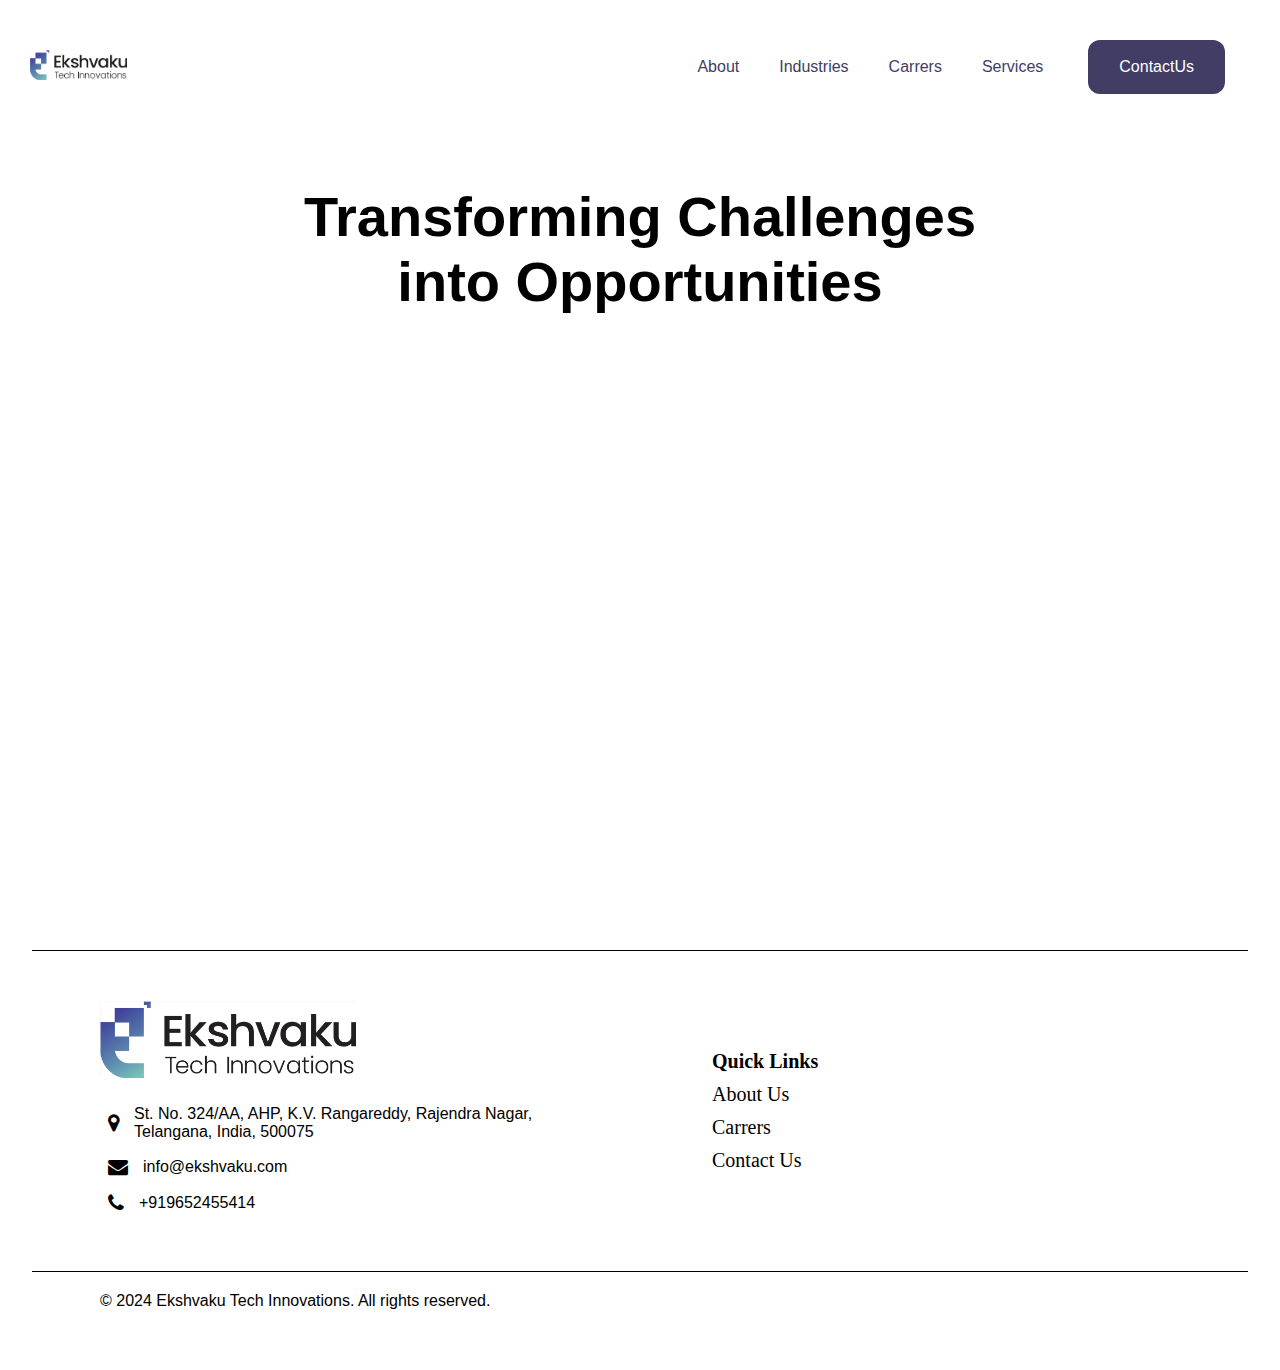
<file: ekshvaku/index.html>
<!DOCTYPE html>
<html lang="en">
<head>
    <meta charset="UTF-8">
    <meta name="viewport" content="width=device-width, initial-scale=1.0">
    <link rel="stylesheet" href="https://cdnjs.cloudflare.com/ajax/libs/font-awesome/4.7.0/css/font-awesome.min.css">
    <link rel="stylesheet" href="./style.css">
    <title>Home</title>
</head>
<body>
    <div>
    <div class="main">
        <div class="navbar">
            <a href="./index.html">
                <img src="logo.png" class="logo">
            </a>

            <ul class="nav-list">
                <li><a href="./about.html">About</a></li>
                <li><a href="#">Industries</a></li>
                <li><a href="./carrers.html">Carrers</a></li>
                <li><a href="./services.html">Services</a></li>
                <a href="./contactus.html" class="main-btn">ContactUs</a>
            </ul>
        </div>
        <div class="about">
            <div class="about-content">
                <span>Transforming Challenges into Opportunities</span>
            </div>
        </div>
     </div>
      
     <div class="main-container">
        <hr style="width:95%">
        <div class="container">
            <div class="footer-content">
                <img src="logo.png" class="logo1">
                <div class="address">
                    <span>
                        <i class="fa fa-map-marker" aria-hidden="true"></i> 
                        <p>
                            St. No. 324/AA, AHP, K.V. Rangareddy, Rajendra Nagar, Telangana, India, 500075
                        </p>
                    </span> 
                    <span>
                        <i class="fa fa-envelope" aria-hidden="true"></i> 
                        <p>
                            info@ekshvaku.com
                        </p>
                    </span> 
                    <span>
                        <i class="fa fa-phone" aria-hidden="true"></i> 
                        <p>
                            +919652455414
                        </p>
                    </span>
                </div>
            </div>
            <div class="footer-content-link"> 
                <h1>Quick Links</h1>
                <div class="footer-links">
                    <a href="">About Us</a>
                    <a href="">Carrers</a>
                    <a href="">Contact Us</a>
                </div>
            </div>
        </div>
        <hr style="width:95%">
        <div class="fotter-bottom">
            <p>	&#169; 2024 Ekshvaku Tech Innovations. All rights reserved.</p>
        </div>
    </div>
        
</div>


</body>
</html>
</file>
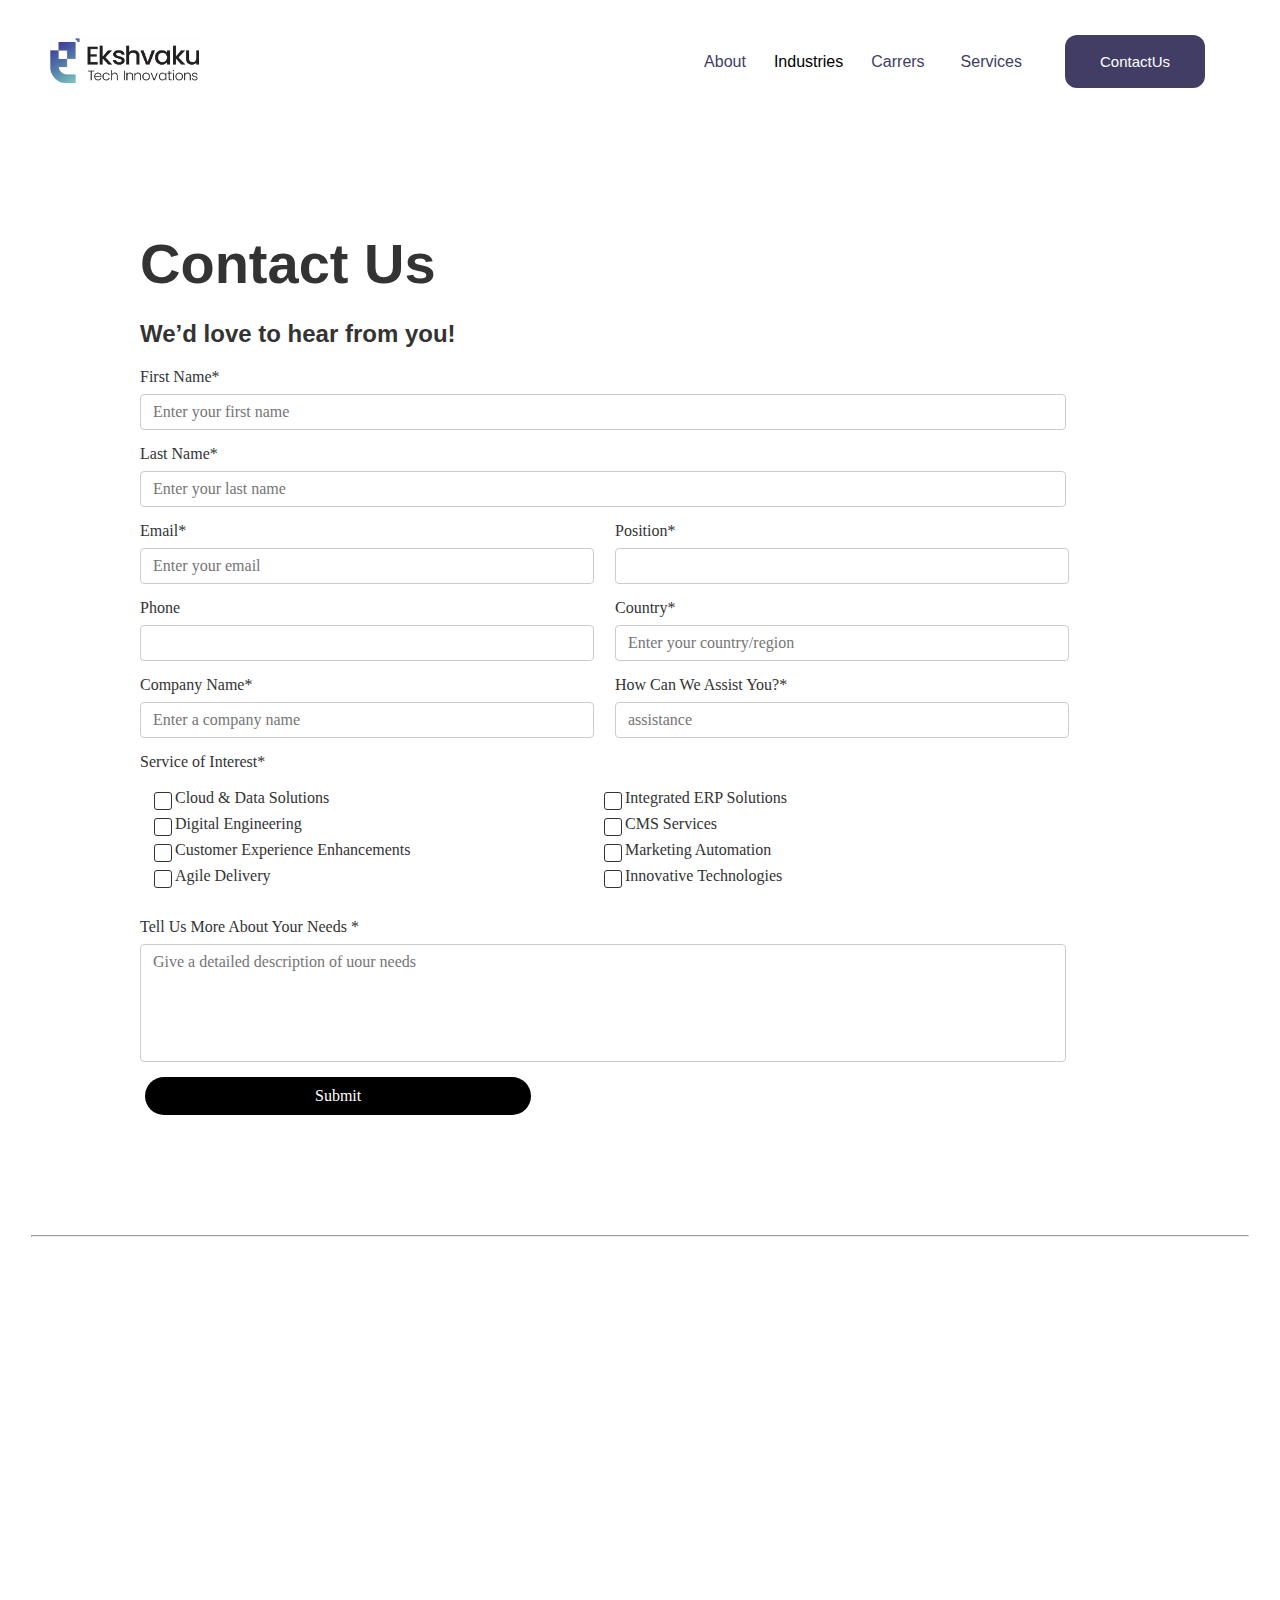
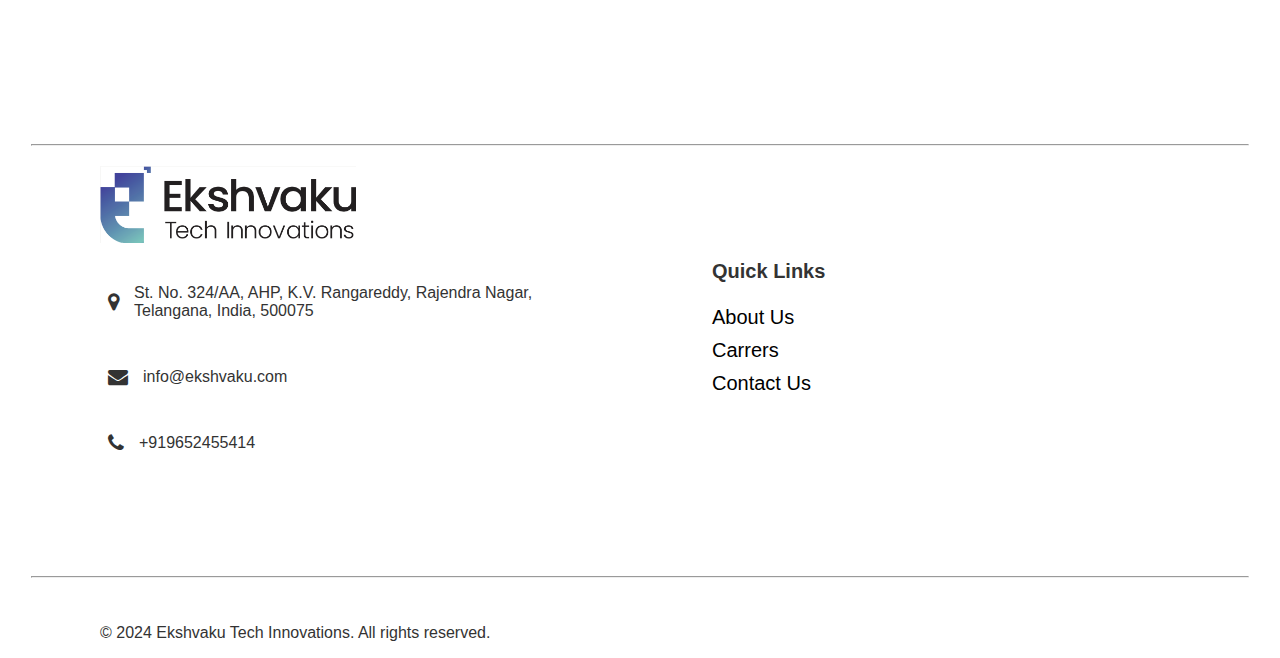
<file: ekshvaku/contactus.html>
<!DOCTYPE html>
<html lang="en">
<head>
    <meta charset="UTF-8">
    <meta name="viewport" content="width=device-width, initial-scale=1.0">
    <link rel="stylesheet" href="https://cdnjs.cloudflare.com/ajax/libs/font-awesome/4.7.0/css/font-awesome.min.css">
    <link rel="stylesheet" href="contactus.css">
    <link rel="stylesheet" href="about.css">
    <title>Contact Us</title>
</head>
<body>
    <div class="navbar">
        <a href="./index.html">
            <img src="logo.png" class="logo">
        </a>

        <ul class="nav-list">
            <li><a href="./about.html">About</a></li>
            <li class="industry-menu"><a class="industry" href="">Industries</a>
                <ul class="industries">
                    <li><a href="finance-&-banking.html">Finance</a></li>
                    <li><a href="health.html">Healthcare</a></li>
                    <li><a href="e-commerce.html">E-commerce</a></li>
                    <li><a href="edtech.html">Edtech</a></li>
                    <li><a href="manufacturing.html">Manufacturing</a></li>
                    <li><a href="logistics-and-transport.html">Logistics and Transport</a></li>
                    <li><a href="telecommunication.html">Telecommunication</a></li>
                </ul>
            </li>
            <li><a href="./carrers.html">Carrers</a></li>
            <li><a href="./services.html">Services</a></li>
            <a href="./contactus.html" class="main-btn">ContactUs</a>
        </ul>
    </div>

    <div class="contact-container">
        <h1>Contact Us</h1>
        <p>We’d love to hear from you!</p>
        <form action="#" method="post" class="contact-form">
            <!-- First Name -->
            <div class="form-group">
                <label for="first-name">First Name*</label>
                <input type="text" id="first-name" name="first-name" placeholder="Enter your first name" required>
            </div>

            <!-- Last Name -->
            <div class="form-group">
                <label for="last-name">Last Name*</label>
                <input type="text" id="last-name" name="last-name" placeholder="Enter your last name" required>
            </div>

            <div class="form-elements">
                <div class="from-element">
                    <!-- Email -->
                    <div class="form-group">
                        <label for="email">Email*</label>
                        <input type="email" id="email" name="email" placeholder="Enter your email" required>
                    </div>
        
                    <!-- Phone -->
                    <div class="form-group">
                        <label for="phone">Phone</label>
                        <input type="tel" id="phone" name="phone" placeholder="">
                    </div>
        
                    <!-- Company Name -->
                    <div class="form-group">
                        <label for="company-name">Company Name*</label>
                        <input type="text" id="company-name" name="company-name" placeholder="Enter a company name" required>
                    </div>
                </div>

                <div class="from-element">
                    <!-- Position -->
                    <div class="form-group">
                        <label for="position">Position*</label>
                        <input type="text" id="position" name="position" placeholder="" required>
                    </div>
        
                    <!-- Country -->
                    <div class="form-group">
                        <label for="country">Country*</label>
                        <input type="text" id="country" name="country" placeholder="Enter your country/region" required>
                    </div>
        
                    <!-- Assistance -->
                    <div class="form-group">
                        <label for="assistance">How Can We Assist You?*</label>
                        <input type="text" id="assistance" name="assistance" placeholder="assistance" required>
                    </div>
                </div>
            </div>

            <!-- Service of Interest -->
            <div class="form-group">
                <label>Service of Interest*</label>
                <div class="checkbox-groups">
                    <div class="checkbox-group">
                        <div>
                            <input type="checkbox" id="cloud-data" name="service" value="cloud-data">
                            <label for="cloud-data">Cloud & Data Solutions</label>
                        </div>
                        <div>
                            <input type="checkbox" id="digital-engineering" name="service" value="digital-engineering">
                            <label for="digital-engineering">Digital Engineering</label>
                        </div>
                        <div>
                            <input type="checkbox" id="customer-experience" name="service" value="customer-experience">
                            <label for="customer-experience">Customer Experience Enhancements</label>
                        </div>
                        <div>
                            <input type="checkbox" id="agile-delivery" name="service" value="agile-delivery">
                            <label for="agile-delivery">Agile Delivery</label>
                        </div>
                    </div>
                    <div class="checkbox-group">
                        <div>
                            <input type="checkbox" id="erp-solutions" name="service" value="erp-solutions">
                            <label for="erp-solutions">Integrated ERP Solutions</label>
                        </div>
                        <div>
                            <input type="checkbox" id="cms-services" name="service" value="cms-services">
                            <label for="cms-services">CMS Services</label>
                        </div>
                        <div>
                            <input type="checkbox" id="marketing-automation" name="service" value="marketing-automation">
                            <label for="marketing-automation">Marketing Automation</label>
                        </div>
                        <div>
                            <input type="checkbox" id="innovative-tech" name="service" value="innovative-tech">
                            <label for="innovative-tech">Innovative Technologies</label>
                        </div>
                    </div>
                </div>
            </div>
            <div class="form-group">
                <label for="assistance">Tell Us More About Your Needs * </label>
                <textarea 
                rows="4" cols="50"
                id="assistance" 
                name="assistance" 
                placeholder="Give a detailed description of uour needs" required></textarea>
            </div>

            <!-- Submit Button -->
            <button type="submit" class="submit-btn">Submit</button>
        </form>        
    </div>
    <div class="map">
        <hr style="width:95%;">
        <iframe src="https://www.google.com/maps/embed?pb=!1m18!1m12!1m3!1d60924.20924159418!2d78.32518374669185!3d17.375129878342747!2m3!1f0!2f0!3f0!3m2!1i1024!2i768!4f13.1!3m3!1m2!1s0x3bcbbd8de77f5fcf%3A0xb163f25077fee243!2sRajendranagar%20mandal%2C%20Hyderabad%2C%20Telangana!5e0!3m2!1sen!2sin!4v1732177202396!5m2!1sen!2sin" 
        width="95%" 
        height="400px" 
        style="border:0;" 
        allowfullscreen="" 
        loading="lazy" 
        referrerpolicy="no-referrer-when-downgrade"></iframe>
    </div>
    <div class="main-container">
        <hr style="width:95%;">
        <div class="container">
            <div class="footer-content">
                <img src="logo.png" class="logo1">
                <div class="address">
                    <span>
                        <i class="fa fa-map-marker" aria-hidden="true"></i> 
                        <p>
                            St. No. 324/AA, AHP, K.V. Rangareddy, Rajendra Nagar, Telangana, India, 500075
                        </p>
                    </span> 
                    <span>
                        <i class="fa fa-envelope" aria-hidden="true"></i> 
                        <p>
                            info@ekshvaku.com
                        </p>
                    </span> 
                    <span>
                        <i class="fa fa-phone" aria-hidden="true"></i> 
                        <p>
                            +919652455414
                        </p>
                    </span>
                </div>
            </div>
            <div class="footer-content-link"> 
                <h1>Quick Links</h1>
                <div class="footer-links">
                    <a href="">About Us</a>
                    <a href="">Carrers</a>
                    <a href="">Contact Us</a>
                </div>
            </div>
        </div>
        <hr style="width:95%">
        <div class="fotter-bottom">
            <p>	&#169; 2024 Ekshvaku Tech Innovations. All rights reserved.</p>
        </div>
    </div>
</body>
</html>
</file>
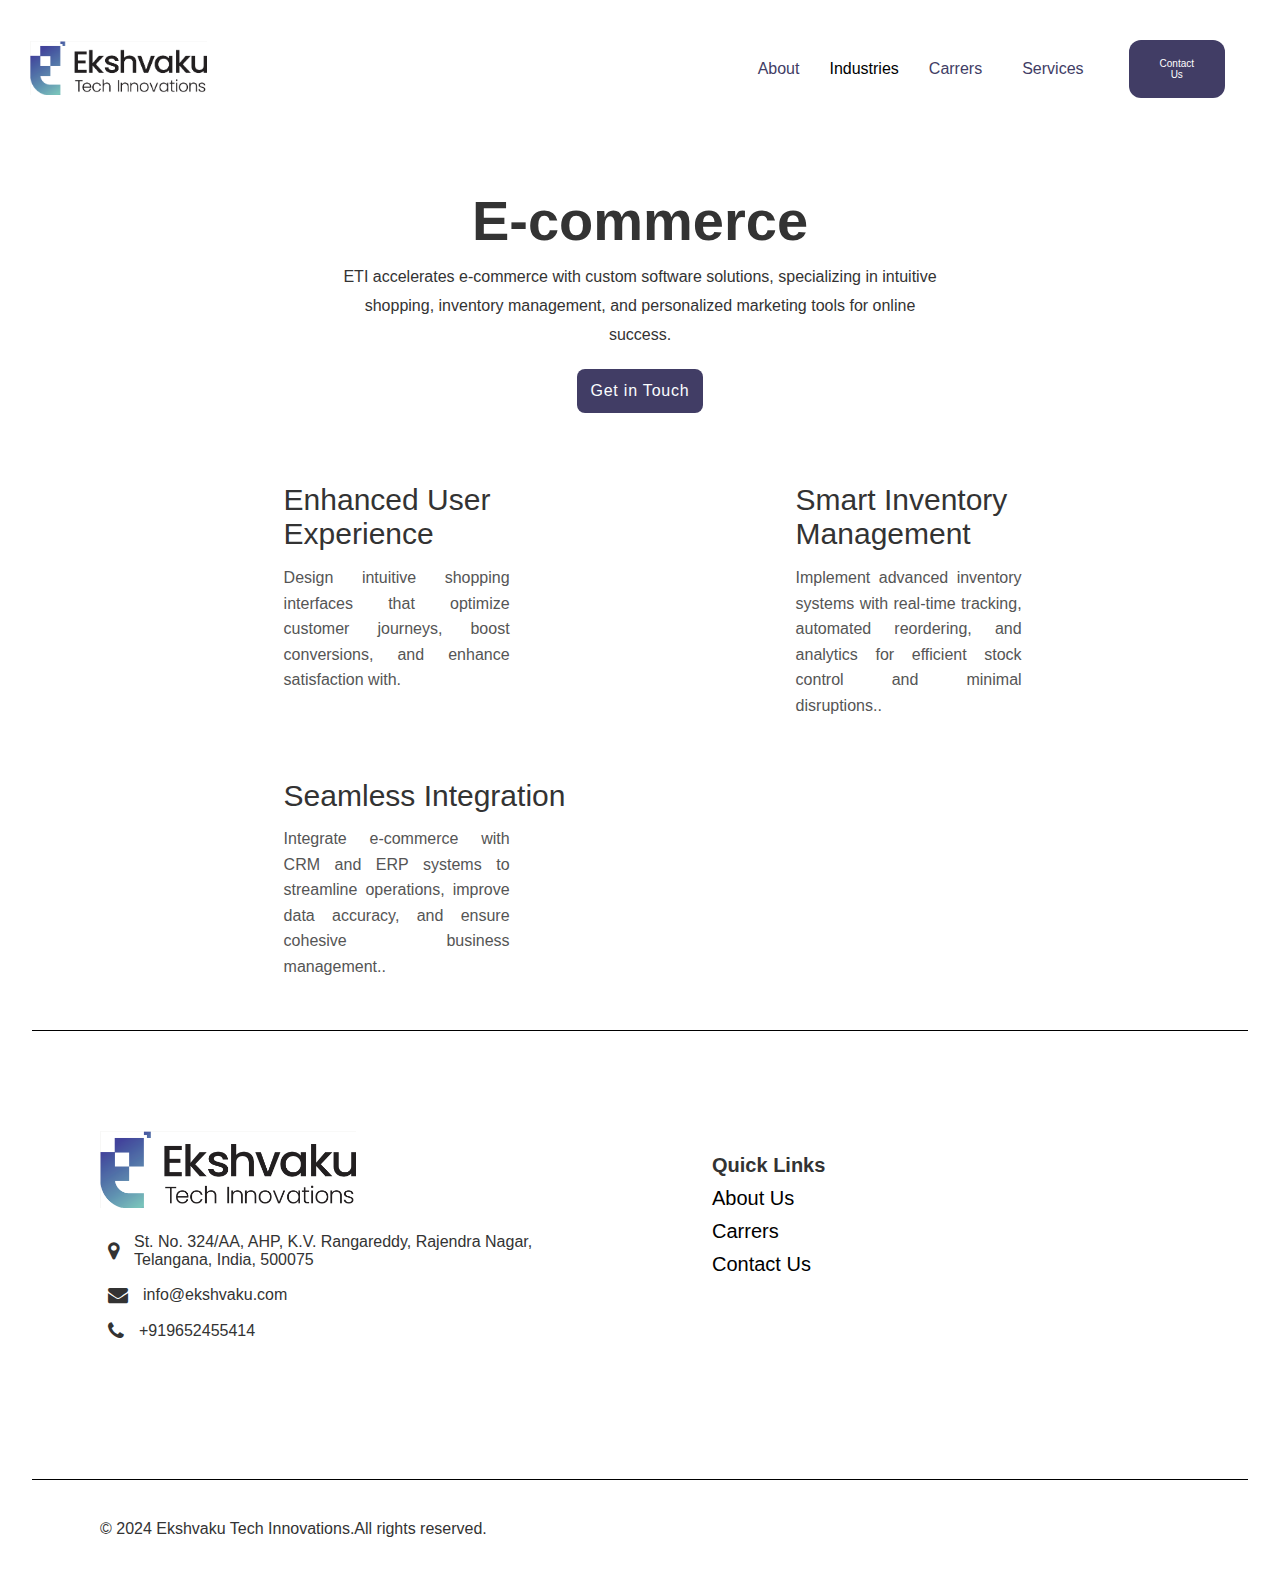
<file: ekshvaku/e-commerce.html>
<!DOCTYPE html>
<html lang="en">
<head>
    <meta charset="UTF-8">
    <meta name="viewport" content="width=device-width, initial-scale=1.0">
    <link rel="stylesheet" href="https://cdnjs.cloudflare.com/ajax/libs/font-awesome/4.7.0/css/font-awesome.min.css">
    <link rel="stylesheet" href="footer.css">
    <link rel="stylesheet" href="./style.css">
    <link rel="stylesheet" href="industry.css">
    <title>Industry</title>
</head>
<body>
    <div class="main">
        <div class="navbar">
            <a href="./services.html">
                <img src="logo.png" class="logo">
            </a>

            <ul class="nav-list">
                <li><a href="./about.html">About</a></li>
                <li class="industry-menu"><a class="industry" href="">Industries</a>
                    <ul class="industries">
                        <li><a href="finance-&-banking.html">Finance</a></li>
                        <li><a href="health.html">Healthcare</a></li>
                        <li><a href="e-commerce.html">E-commerce</a></li>
                        <li><a href="edtech.html">Edtech</a></li>
                        <li><a href="manufacturing.html">Manufacturing</a></li>
                        <li><a href="logistics-and-transport.html">Logistics and Transport</a></li>
                        <li><a href="telecommunication.html">Telecommunication</a></li>
                    </ul>
                </li>
                <li><a href="./carrers.html">Carrers</a></li>
                <li><a href="./services.html">Services</a></li>
                <a href="./contactus.html" class="main-btn">Contact Us</a>
            </ul>
        </div>
        <div class="contact-container">
            <h1>E-commerce</h1>
            <div class="flex-text">
                <span>ETI accelerates e-commerce with custom software solutions, specializing in intuitive shopping, inventory management, and personalized marketing tools for online success.</span>
            </div>
            <button type="submit" class="submit-btn">Get in Touch</button>
        </div>


    <div class="hsection">
        <div class="cards-section">
            <div class="card">
                <div class="card-content">
                    <h3>Enhanced User Experience</h3>
                    <p>Design intuitive shopping interfaces that optimize customer journeys, boost conversions, and enhance satisfaction with.</p>
                </div>
            </div>

            <div class="card">
                <div class="card-content">
                    <h3>Smart Inventory Management</h3>
                    <p>Implement advanced inventory systems with real-time tracking, automated reordering, and analytics for efficient stock control and minimal disruptions..</p>
                </div>
            </div>

            <div class="card">
                <div class="card-content">
                    <h3>Seamless Integration</h3>
                    <p>Integrate e-commerce with CRM and ERP systems to streamline operations, improve data accuracy, and ensure cohesive business management..</p>
                </div>
            </div>
        </div>
    </div>
    </div>
    <div class="main-container">
        <hr style="width:95%;">
        <div class="container">
            <div class="footer-content">
                <img src="logo.png" class="logo1">
                <div class="address">
                    <span>
                        <i class="fa fa-map-marker" aria-hidden="true"></i> 
                        <p>
                            St. No. 324/AA, AHP, K.V. Rangareddy, Rajendra Nagar, Telangana, India, 500075
                        </p>
                    </span> 
                    <span>
                        <i class="fa fa-envelope" aria-hidden="true"></i> 
                        <p>
                            info@ekshvaku.com
                        </p>
                    </span> 
                    <span>
                        <i class="fa fa-phone" aria-hidden="true"></i> 
                        <p>
                            +919652455414
                        </p>
                    </span>
                </div>
            </div>
            <div class="footer-content-link"> 
                <h1>Quick Links</h1>
                <div class="footer-links">
                    <a href="">About Us</a>
                    <a href="">Carrers</a>
                    <a href="">Contact Us</a>
                </div>
            </div>
        </div>
        <hr style="width:95%">
        <div class="fotter-bottom">
            <p>	&#169; 2024 Ekshvaku Tech Innovations.All rights reserved.</p>
        </div>
    </div>
        
</div>    
</body>
</html>
</file>
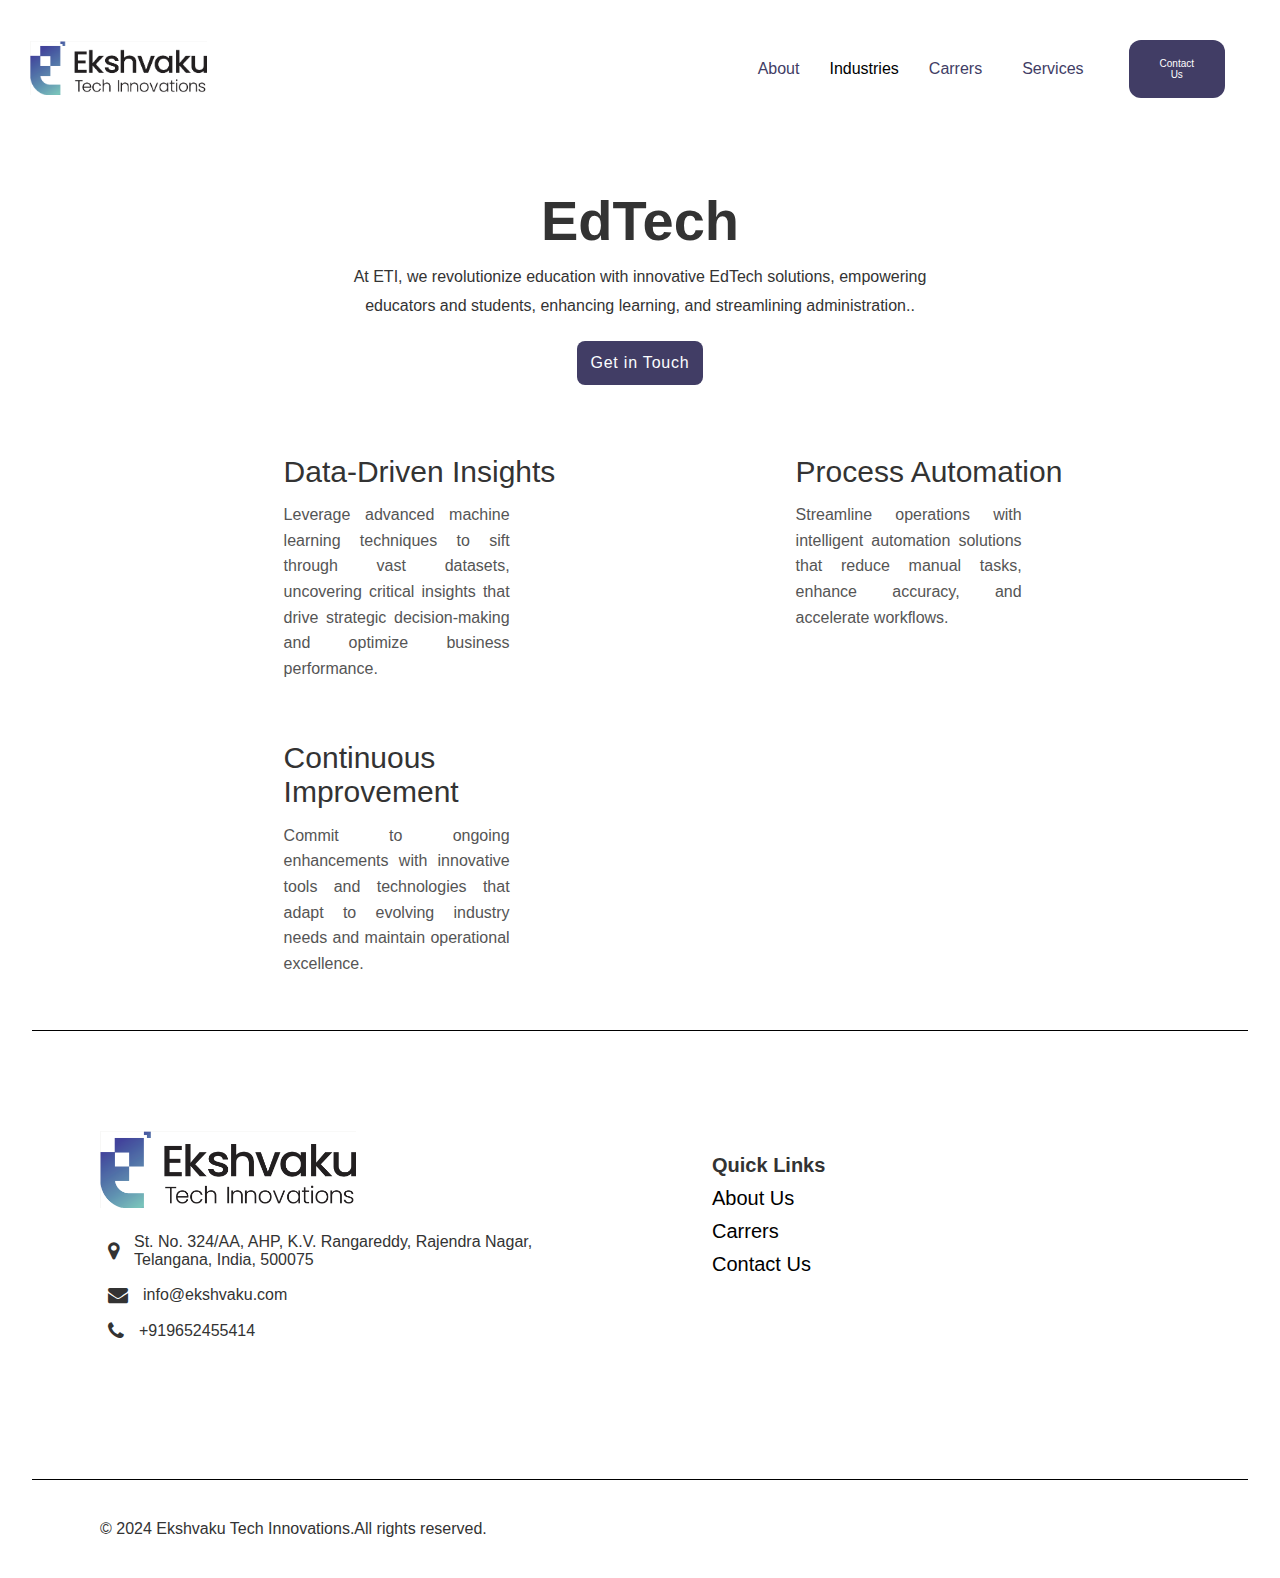
<file: ekshvaku/edtech.html>
<!DOCTYPE html>
<html lang="en">
<head>
    <meta charset="UTF-8">
    <meta name="viewport" content="width=device-width, initial-scale=1.0">
    <link rel="stylesheet" href="https://cdnjs.cloudflare.com/ajax/libs/font-awesome/4.7.0/css/font-awesome.min.css">
    <link rel="stylesheet" href="footer.css">
    <link rel="stylesheet" href="./style.css">
    <link rel="stylesheet" href="industry.css">
    <title>Industry</title>
</head>
<body>
    <div class="main">
        <div class="navbar">
            <a href="./services.html">
                <img src="logo.png" class="logo">
            </a>

            <ul class="nav-list">
                <li><a href="./about.html">About</a></li>
                <li class="industry-menu"><a class="industry" href="">Industries</a>
                    <ul class="industries">
                        <li><a href="finance-&-banking.html">Finance</a></li>
                        <li><a href="health.html">Healthcare</a></li>
                        <li><a href="e-commerce.html">E-commerce</a></li>
                        <li><a href="edtech.html">Edtech</a></li>
                        <li><a href="manufacturing.html">Manufacturing</a></li>
                        <li><a href="logistics-and-transport.html">Logistics and Transport</a></li>
                        <li><a href="telecommunication.html">Telecommunication</a></li>
                    </ul>
                </li>
                <li><a href="./carrers.html">Carrers</a></li>
                <li><a href="./services.html">Services</a></li>
                <a href="./contactus.html" class="main-btn">Contact Us</a>
            </ul>
        </div>
        <div class="contact-container">
            <div class="flex-text">
                <h1>EdTech</h1>
                <span>At ETI, we revolutionize education with innovative EdTech solutions, empowering educators and students, enhancing learning, and streamlining administration..</span>
            </div>
            <button type="submit" class="submit-btn">Get in Touch</button>
        </div>



        <div class="hsection">
            <div class="cards-section">
                <div class="card">
                    <div class="card-content">
                        <h3>Data-Driven Insights</h3>
                        <p>Leverage advanced machine learning techniques to sift through vast datasets, uncovering critical insights that drive strategic decision-making and optimize business performance.</p>
                    </div>
                </div>

                <div class="card">
                    <div class="card-content">
                        <h3>Process Automation</h3>
                        <p>Streamline operations with intelligent automation solutions that reduce manual tasks, enhance accuracy, and accelerate workflows.</p>
                    </div>
                </div>

                <div class="card">
                    <div class="card-content">
                        <h3>Continuous Improvement</h3>
                        <p>Commit to ongoing enhancements with innovative tools and technologies that adapt to evolving industry needs and maintain operational excellence.</p>
                    </div>
                </div>
            </div>
        </div>
    </div>
    <div class="main-container">
        <hr style="width:95%;">
        <div class="container">
            <div class="footer-content">
                <img src="logo.png" class="logo1">
                <div class="address">
                    <span>
                        <i class="fa fa-map-marker" aria-hidden="true"></i> 
                        <p>
                            St. No. 324/AA, AHP, K.V. Rangareddy, Rajendra Nagar, Telangana, India, 500075
                        </p>
                    </span> 
                    <span>
                        <i class="fa fa-envelope" aria-hidden="true"></i> 
                        <p>
                            info@ekshvaku.com
                        </p>
                    </span> 
                    <span>
                        <i class="fa fa-phone" aria-hidden="true"></i> 
                        <p>
                            +919652455414
                        </p>
                    </span>
                </div>
            </div>
            <div class="footer-content-link"> 
                <h1>Quick Links</h1>
                <div class="footer-links">
                    <a href="">About Us</a>
                    <a href="">Carrers</a>
                    <a href="">Contact Us</a>
                </div>
            </div>
        </div>
        <hr style="width:95%">
        <div class="fotter-bottom">
            <p>	&#169; 2024 Ekshvaku Tech Innovations.All rights reserved.</p>
        </div>
    </div>
        
</div>    
</body>
</html>
</file>
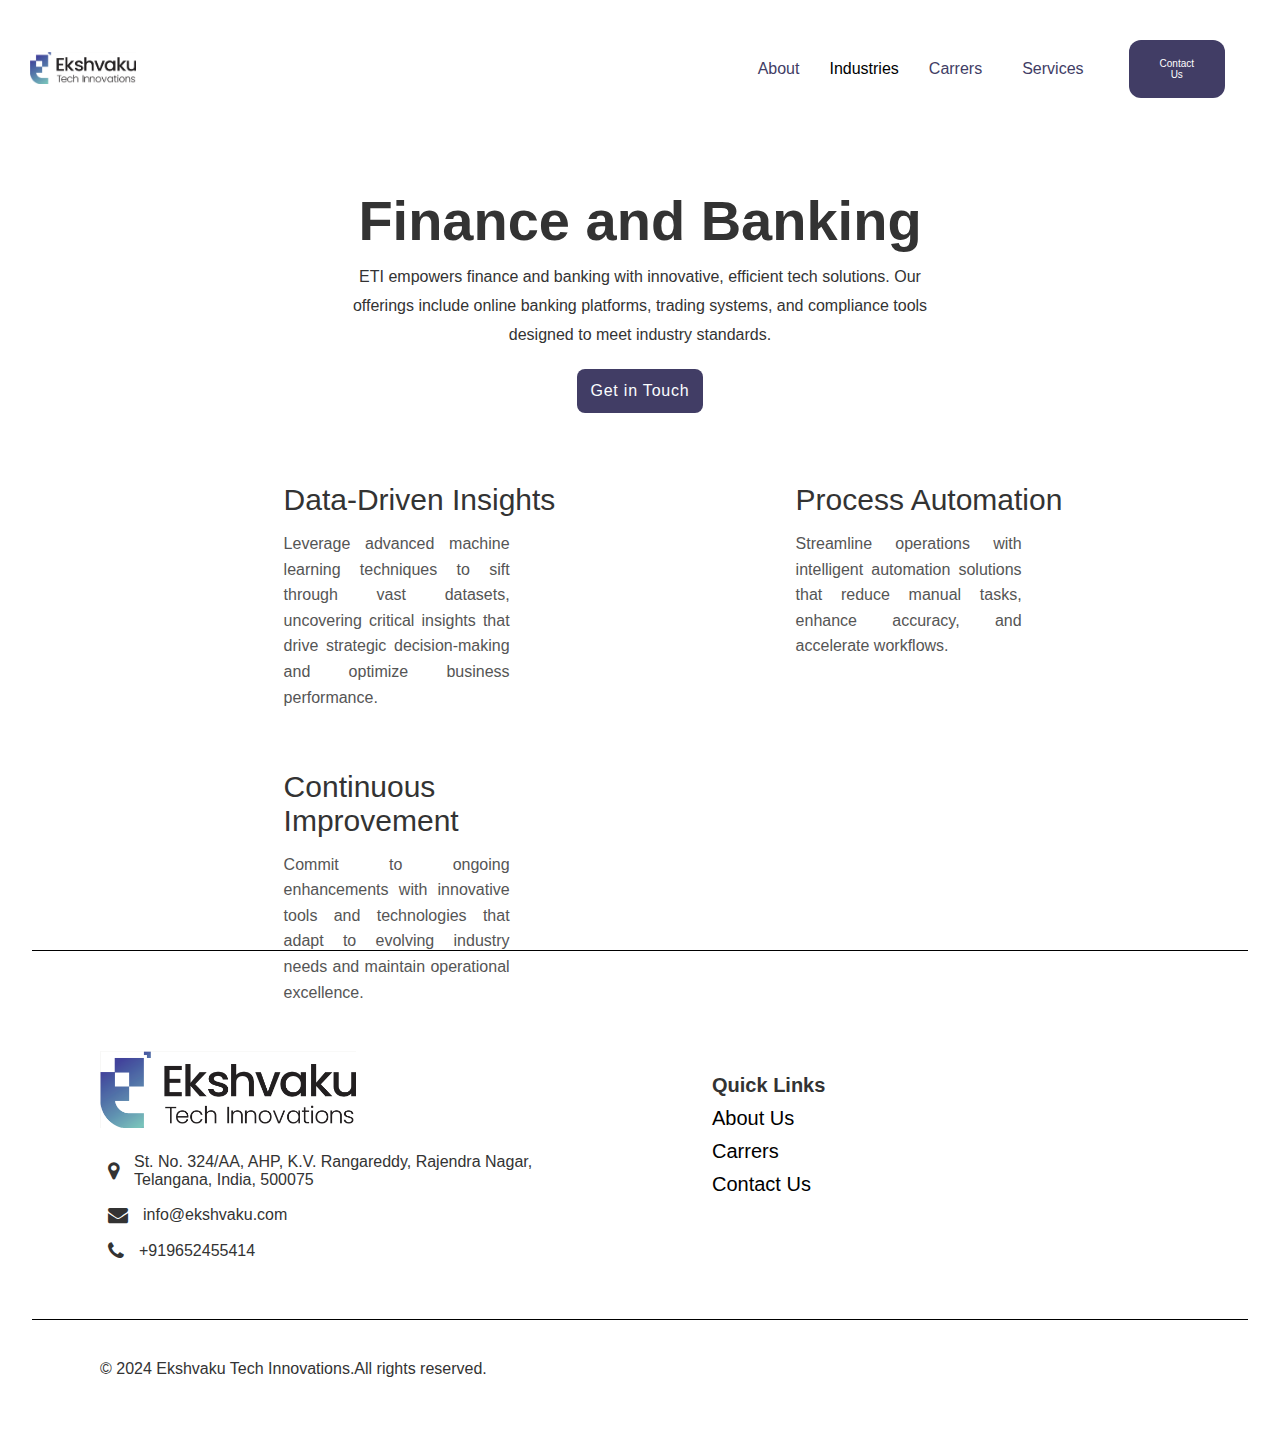
<file: ekshvaku/finance-&-banking.html>
<!DOCTYPE html>
<html lang="en">
<head>
    <meta charset="UTF-8">
    <meta name="viewport" content="width=device-width, initial-scale=1.0">
    <link rel="stylesheet" href="https://cdnjs.cloudflare.com/ajax/libs/font-awesome/4.7.0/css/font-awesome.min.css">
    <link rel="stylesheet" href="industry.css">
    <link rel="stylesheet" href="./style.css">

    <title>Industry</title>
</head>
<body>
    <div class="main">
        <div class="navbar">
            <a href="./services.html">
                <img src="logo.png" class="logo">
            </a>

            <ul class="nav-list">
                <li><a href="./about.html">About</a></li>
                <li class="industry-menu"><a class="industry" href="">Industries</a>
                    <ul class="industries">
                        <li><a href="finance-&-banking.html">Finance</a></li>
                        <li><a href="health.html">Healthcare</a></li>
                        <li><a href="e-commerce.html">E-commerce</a></li>
                        <li><a href="edtech.html">Edtech</a></li>
                        <li><a href="manufacturing.html">Manufacturing</a></li>
                        <li><a href="logistics-and-transport.html">Logistics and Transport</a></li>
                        <li><a href="telecommunication.html">Telecommunication</a></li>
                    </ul>
                </li>
                <li><a href="./carrers.html">Carrers</a></li>
                <li><a href="./services.html">Services</a></li>
                <a href="./contactus.html" class="main-btn">Contact Us</a>
            </ul>
        </div>
        <div class="contact-container">
            <h1>Finance and Banking</h1>
            <div class="flex-text">
                <span>ETI empowers finance and banking with innovative, efficient tech solutions. Our offerings include online banking platforms, trading systems, and compliance tools designed to meet industry standards.</span>
            </div>
            <button type="submit" class="submit-btn">Get in Touch</button>
        </div>


        <div class="hsection">
            <div class="cards-section">
                <div class="card">
                    <div class="card-content">
                        <h3>Data-Driven Insights</h3>
                        <p>Leverage advanced machine learning techniques to sift through vast datasets, uncovering critical insights that drive strategic decision-making and optimize business performance.</p>
                    </div>
                </div>

                <div class="card">
                    <div class="card-content">
                        <h3>Process Automation</h3>
                        <p>Streamline operations with intelligent automation solutions that reduce manual tasks, enhance accuracy, and accelerate workflows.</p>
                    </div>
                </div>

                <div class="card">
                    <div class="card-content">
                        <h3>Continuous Improvement</h3>
                        <p>Commit to ongoing enhancements with innovative tools and technologies that adapt to evolving industry needs and maintain operational excellence.</p>
                    </div>
                </div>
            </div>
        </div>
    </div>
    <div class="main-container">
        <hr style="width:95%;">
        <div class="container">
            <div class="footer-content">
                <img src="logo.png" class="logo1">
                <div class="address">
                    <span>
                        <i class="fa fa-map-marker" aria-hidden="true"></i> 
                        <p>
                            St. No. 324/AA, AHP, K.V. Rangareddy, Rajendra Nagar, Telangana, India, 500075
                        </p>
                    </span> 
                    <span>
                        <i class="fa fa-envelope" aria-hidden="true"></i> 
                        <p>
                            info@ekshvaku.com
                        </p>
                    </span> 
                    <span>
                        <i class="fa fa-phone" aria-hidden="true"></i> 
                        <p>
                            +919652455414
                        </p>
                    </span>
                </div>
            </div>
            <div class="footer-content-link"> 
                <h1>Quick Links</h1>
                <div class="footer-links">
                    <a href="">About Us</a>
                    <a href="">Carrers</a>
                    <a href="">Contact Us</a>
                </div>
            </div>
        </div>
        <hr style="width:95%">
        <div class="fotter-bottom">
            <p>	&#169; 2024 Ekshvaku Tech Innovations.All rights reserved.</p>
        </div>
    </div>
        
</div>    
</body>
</html>
</file>
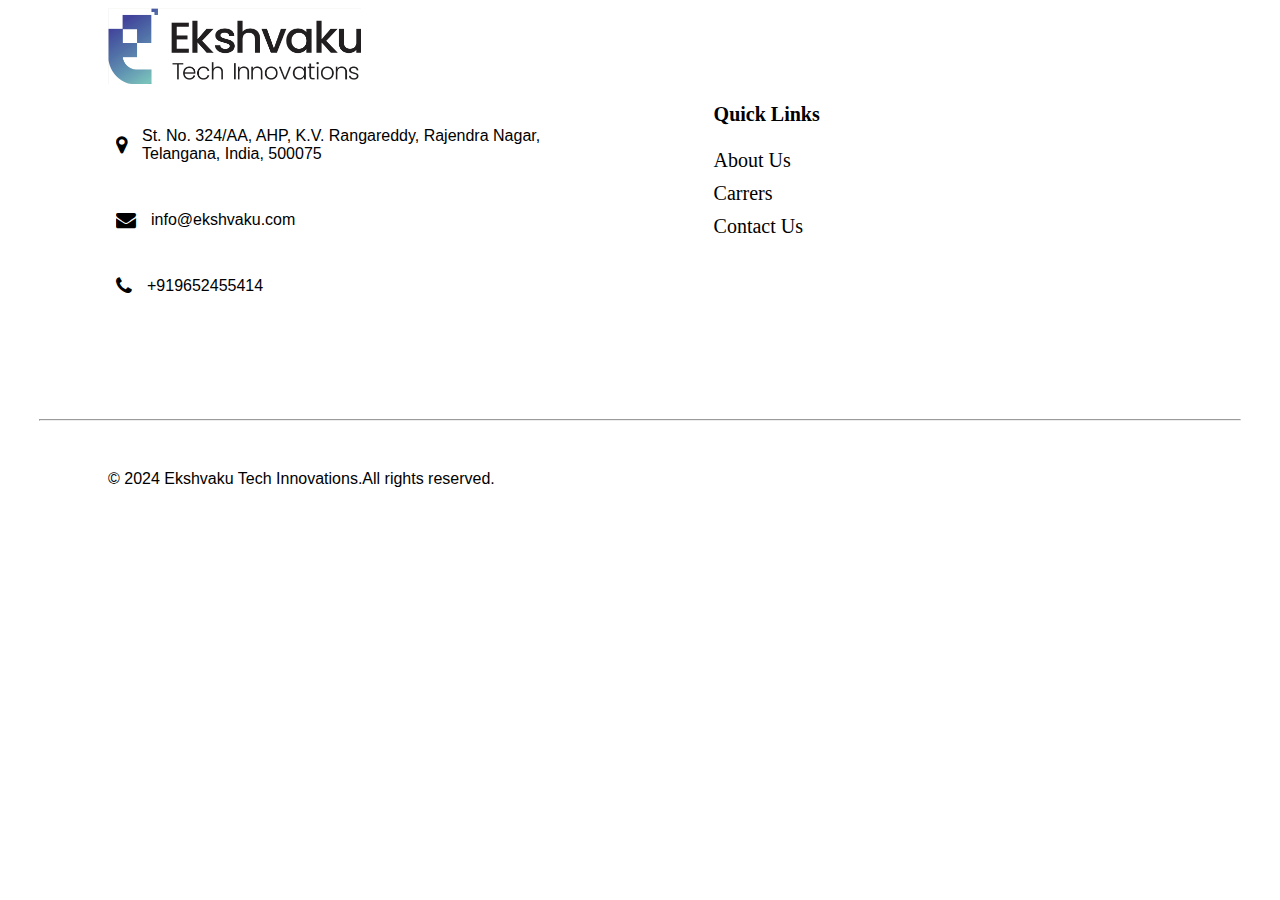
<file: ekshvaku/footer.html>
<!DOCTYPE html>
<html lang="en">
<head>
    <meta charset="UTF-8">
    <meta name="viewport" content="width=device-width, initial-scale=1.0">
    <title>Footer</title>
    <link rel="stylesheet" href="https://cdnjs.cloudflare.com/ajax/libs/font-awesome/4.7.0/css/font-awesome.min.css">
    <link rel="stylesheet" href="footer.css">
</head>
<body>
    <div class="main-container">
        <div class="container">
            <div class="footer-content">
                <img src="logo.png" class="logo1">
                <div class="address">
                    <span>
                        <i class="fa fa-map-marker" aria-hidden="true"></i> 
                        <p>
                            St. No. 324/AA, AHP, K.V. Rangareddy, Rajendra Nagar, Telangana, India, 500075
                        </p>
                    </span> 
                    <span>
                        <i class="fa fa-envelope" aria-hidden="true"></i> 
                        <p>
                            info@ekshvaku.com
                        </p>
                    </span> 
                    <span>
                        <i class="fa fa-phone" aria-hidden="true"></i> 
                        <p>
                            +919652455414
                        </p>
                    </span>
                </div>
            </div>
            <div class="footer-content-link"> 
                <h1>Quick Links</h1>
                <div class="footer-links">
                    <a href="">About Us</a>
                    <a href="">Carrers</a>
                    <a href="">Contact Us</a>
                </div>
            </div>
        </div>
        <hr style="width:95%">
        <div class="fotter-bottom">
            <p>	&#169; 2024 Ekshvaku Tech Innovations.All rights reserved.</p>
        </div>
    </div>
        

</body>
</html>
</file>
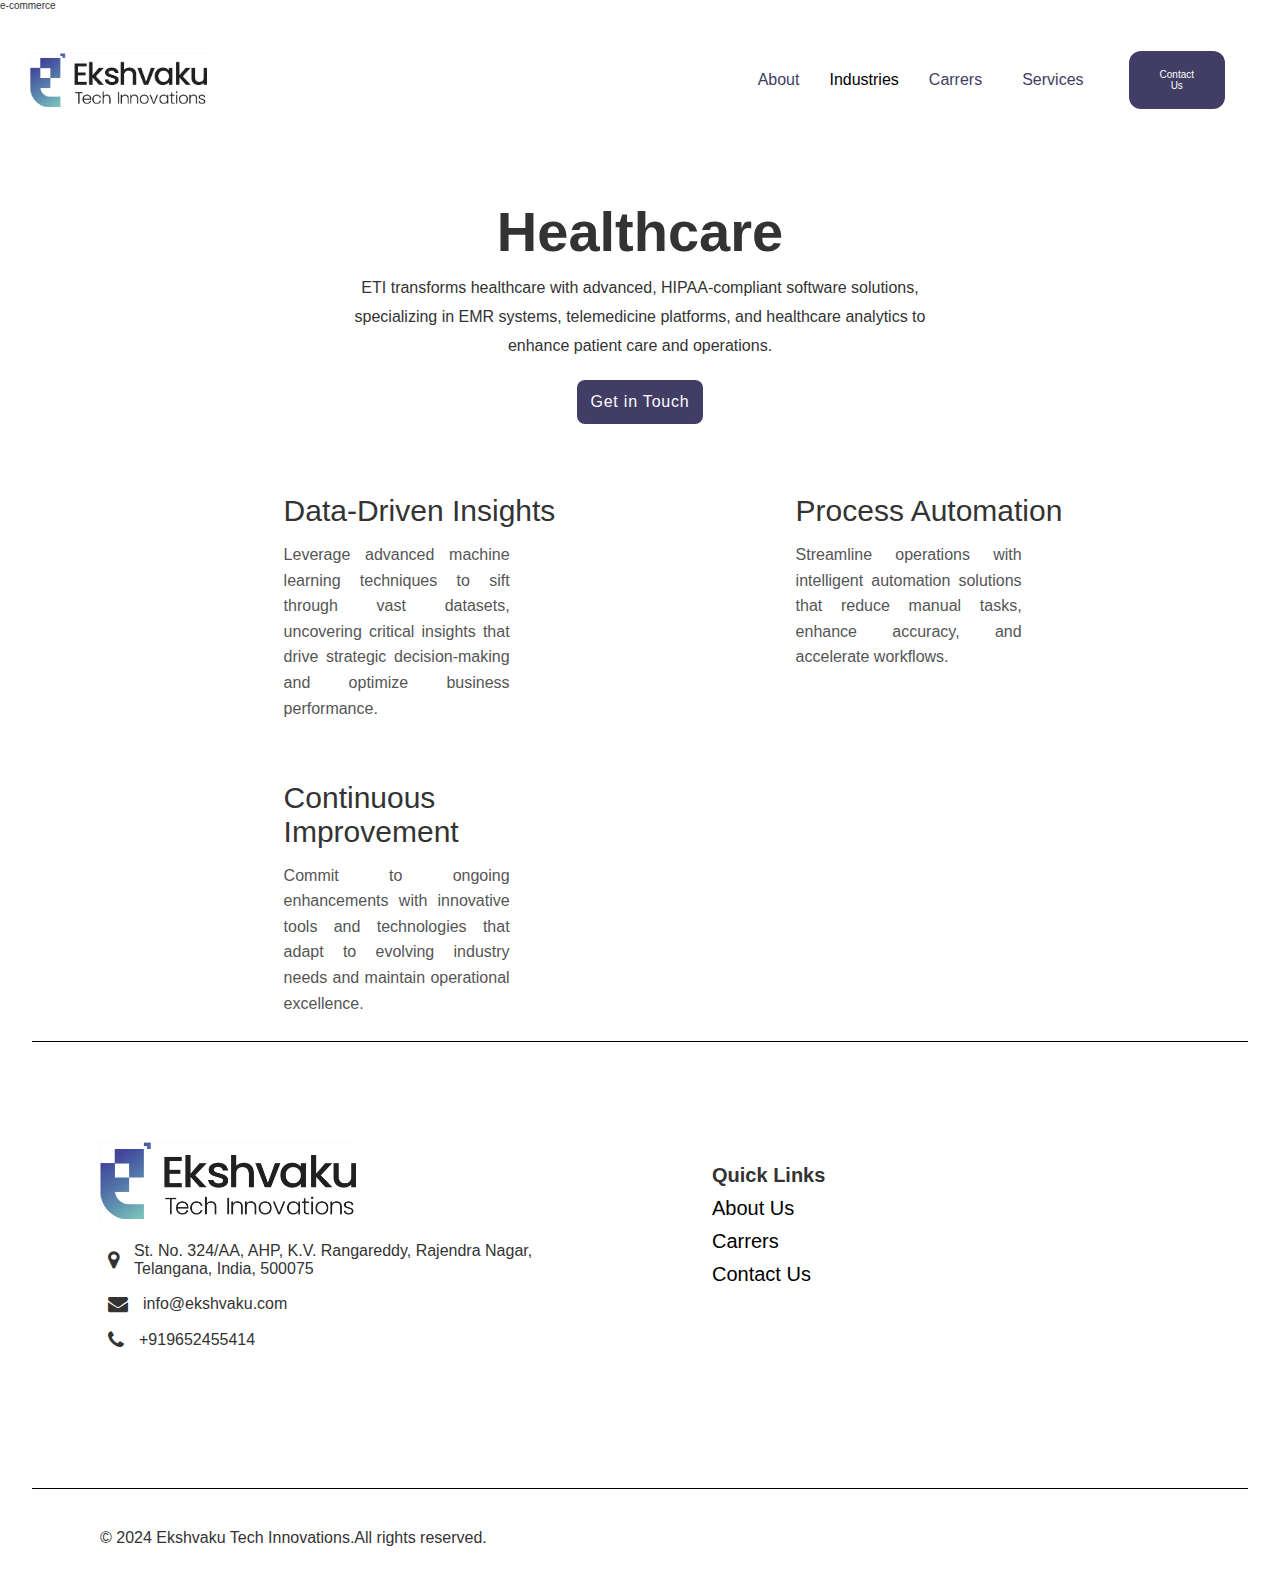
<file: ekshvaku/health.html>
e-commerce<!DOCTYPE html>
<html lang="en">
<head>
    <meta charset="UTF-8">
    <meta name="viewport" content="width=device-width, initial-scale=1.0">
    <link rel="stylesheet" href="https://cdnjs.cloudflare.com/ajax/libs/font-awesome/4.7.0/css/font-awesome.min.css">
    <link rel="stylesheet" href="footer.css">
    <link rel="stylesheet" href="./style.css">
    <link rel="stylesheet" href="industry.css">
    <title>Health care</title>
</head>
<body>
    <div class="main">
        <div class="navbar">
            <a href="./services.html">
                <img src="logo.png" class="logo">
            </a>

            <ul class="nav-list">
                <li><a href="./about.html">About</a></li>
                <li class="industry-menu"><a class="industry" href="">Industries</a>
                    <ul class="industries">
                        <li><a href="finance-&-banking.html">Finance</a></li>
                        <li><a href="health.html">Healthcare</a></li>
                        <li><a href="e-commerce.html">E-commerce</a></li>
                        <li><a href="edtech.html">Edtech</a></li>
                        <li><a href="manufacturing.html">Manufacturing</a></li>
                        <li><a href="logistics-and-transport.html">Logistics and Transport</a></li>
                        <li><a href="telecommunication.html">Telecommunication</a></li>
                    </ul>
                </li>
                <li><a href="./carrers.html">Carrers</a></li>
                <li><a href="./services.html">Services</a></li>
                <a href="./contactus.html" class="main-btn">Contact Us</a>
            </ul>
        </div>
        <div class="contact-container">
            <h1>Healthcare</h1>
            <div class="flex-text">
                <span>ETI transforms healthcare with advanced, HIPAA-compliant software solutions, specializing in EMR systems, telemedicine platforms, and healthcare analytics to enhance patient care and operations.</span>
            </div>
            <button type="submit" class="submit-btn">Get in Touch</button>
        </div>



        <div class="hsection">
            <div class="cards-section">
                <div class="card">
                    <div class="card-content">
                        <h3>Data-Driven Insights</h3>
                        <p>Leverage advanced machine learning techniques to sift through vast datasets, uncovering critical insights that drive strategic decision-making and optimize business performance.</p>
                    </div>
                </div>

                <div class="card">
                    <div class="card-content">
                        <h3>Process Automation</h3>
                        <p>Streamline operations with intelligent automation solutions that reduce manual tasks, enhance accuracy, and accelerate workflows.</p>
                    </div>
                </div>

                <div class="card">
                    <div class="card-content">
                        <h3>Continuous Improvement</h3>
                        <p>Commit to ongoing enhancements with innovative tools and technologies that adapt to evolving industry needs and maintain operational excellence.</p>
                    </div>
                </div>
            </div>
        </div>
    </div>
    <div class="main-container">
        <hr style="width:95%;">
        <div class="container">
            <div class="footer-content">
                <img src="logo.png" class="logo1">
                <div class="address">
                    <span>
                        <i class="fa fa-map-marker" aria-hidden="true"></i> 
                        <p>
                            St. No. 324/AA, AHP, K.V. Rangareddy, Rajendra Nagar, Telangana, India, 500075
                        </p>
                    </span> 
                    <span>
                        <i class="fa fa-envelope" aria-hidden="true"></i> 
                        <p>
                            info@ekshvaku.com
                        </p>
                    </span> 
                    <span>
                        <i class="fa fa-phone" aria-hidden="true"></i> 
                        <p>
                            +919652455414
                        </p>
                    </span>
                </div>
            </div>
            <div class="footer-content-link"> 
                <h1>Quick Links</h1>
                <div class="footer-links">
                    <a href="">About Us</a>
                    <a href="">Carrers</a>
                    <a href="">Contact Us</a>
                </div>
            </div>
        </div>
        <hr style="width:95%">
        <div class="fotter-bottom">
            <p>	&#169; 2024 Ekshvaku Tech Innovations.All rights reserved.</p>
        </div>
    </div>
        
</div>    
</body>
</html>
</file>
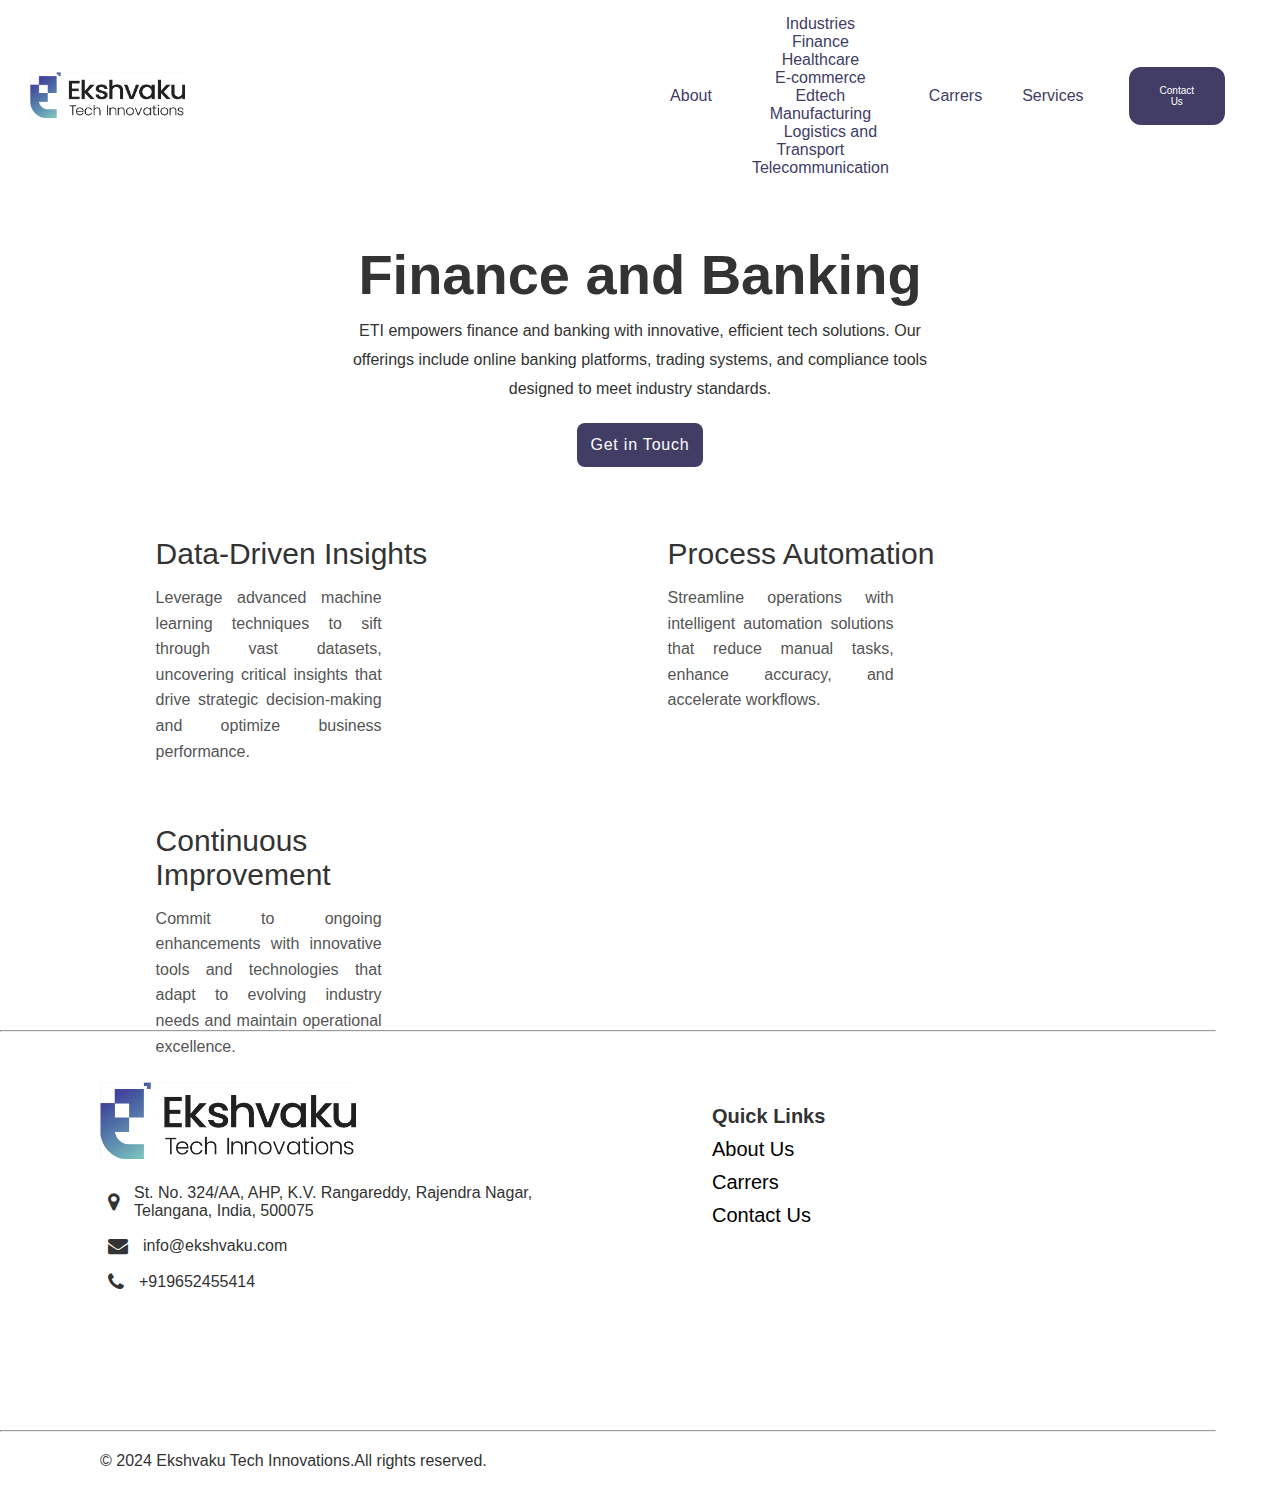
<file: ekshvaku/industry.html>
<!DOCTYPE html>
<html lang="en">
<head>
    <meta charset="UTF-8">
    <meta name="viewport" content="width=device-width, initial-scale=1.0">
    <link rel="stylesheet" href="https://cdnjs.cloudflare.com/ajax/libs/font-awesome/4.7.0/css/font-awesome.min.css">
    <link rel="stylesheet" href="footer.css">
    <link rel="stylesheet" href="industry.css">
    <title>Industry</title>
</head>
<body>
    <div class="main">
        <div class="navbar">
            <a href="./services.html">
                <img src="logo.png" class="logo">
            </a>

            <ul class="nav-list">
                <li><a href="./about.html">About</a></li>
                <li class="industry-menu"><a class="industry" href="">Industries</a>
                    <ul class="industries">
                        <li><a href="finance-&-banking.html">Finance</a></li>
                        <li><a href="health.html">Healthcare</a></li>
                        <li><a href="e-commerce.html">E-commerce</a></li>
                        <li><a href="edtech.html">Edtech</a></li>
                        <li><a href="manufacturing.html">Manufacturing</a></li>
                        <li><a href="logistics-and-transport.html">Logistics and Transport</a></li>
                        <li><a href="telecommunication.html">Telecommunication</a></li>
                    </ul>
                </li>
                <li><a href="./carrers.html">Carrers</a></li>
                <li><a href="./services.html">Services</a></li>
                <a href="./contactus.html" class="main-btn">Contact Us</a>
            </ul>
        </div>
        <div class="contact-container">
            <h1>Finance and Banking</h1>
            <div class="flex-text">
                <span>ETI empowers finance and banking with innovative, efficient tech solutions. Our offerings include online banking platforms, trading systems, and compliance tools designed to meet industry standards.</span>
            </div>
            <button type="submit" class="submit-btn">Get in Touch</button>
        </div>



        <div class="cards-section">
            <div class="card">
                <div class="card-content">
                    <h3>Data-Driven Insights</h3>
                    <p>Leverage advanced machine learning techniques to sift through vast datasets, uncovering critical insights that drive strategic decision-making and optimize business performance.</p>
                </div>
            </div>

            <div class="card">
                <div class="card-content">
                    <h3>Process Automation</h3>
                    <p>Streamline operations with intelligent automation solutions that reduce manual tasks, enhance accuracy, and accelerate workflows.</p>
                </div>
            </div>

            <div class="card">
                <div class="card-content">
                    <h3>Continuous Improvement</h3>
                    <p>Commit to ongoing enhancements with innovative tools and technologies that adapt to evolving industry needs and maintain operational excellence.</p>
                </div>
            </div>
        </div>
    </div>
    <div class="main-container">
        <hr style="width:95%;">
        <div class="container">
            <div class="footer-content">
                <img src="logo.png" class="logo1">
                <div class="address">
                    <span>
                        <i class="fa fa-map-marker" aria-hidden="true"></i> 
                        <p>
                            St. No. 324/AA, AHP, K.V. Rangareddy, Rajendra Nagar, Telangana, India, 500075
                        </p>
                    </span> 
                    <span>
                        <i class="fa fa-envelope" aria-hidden="true"></i> 
                        <p>
                            info@ekshvaku.com
                        </p>
                    </span> 
                    <span>
                        <i class="fa fa-phone" aria-hidden="true"></i> 
                        <p>
                            +919652455414
                        </p>
                    </span>
                </div>
            </div>
            <div class="footer-content-link"> 
                <h1>Quick Links</h1>
                <div class="footer-links">
                    <a href="">About Us</a>
                    <a href="">Carrers</a>
                    <a href="">Contact Us</a>
                </div>
            </div>
        </div>
        <hr style="width:95%">
        <div class="fotter-bottom">
            <p>	&#169; 2024 Ekshvaku Tech Innovations.All rights reserved.</p>
        </div>
    </div>
        
</div>    
</body>
</html>
</file>
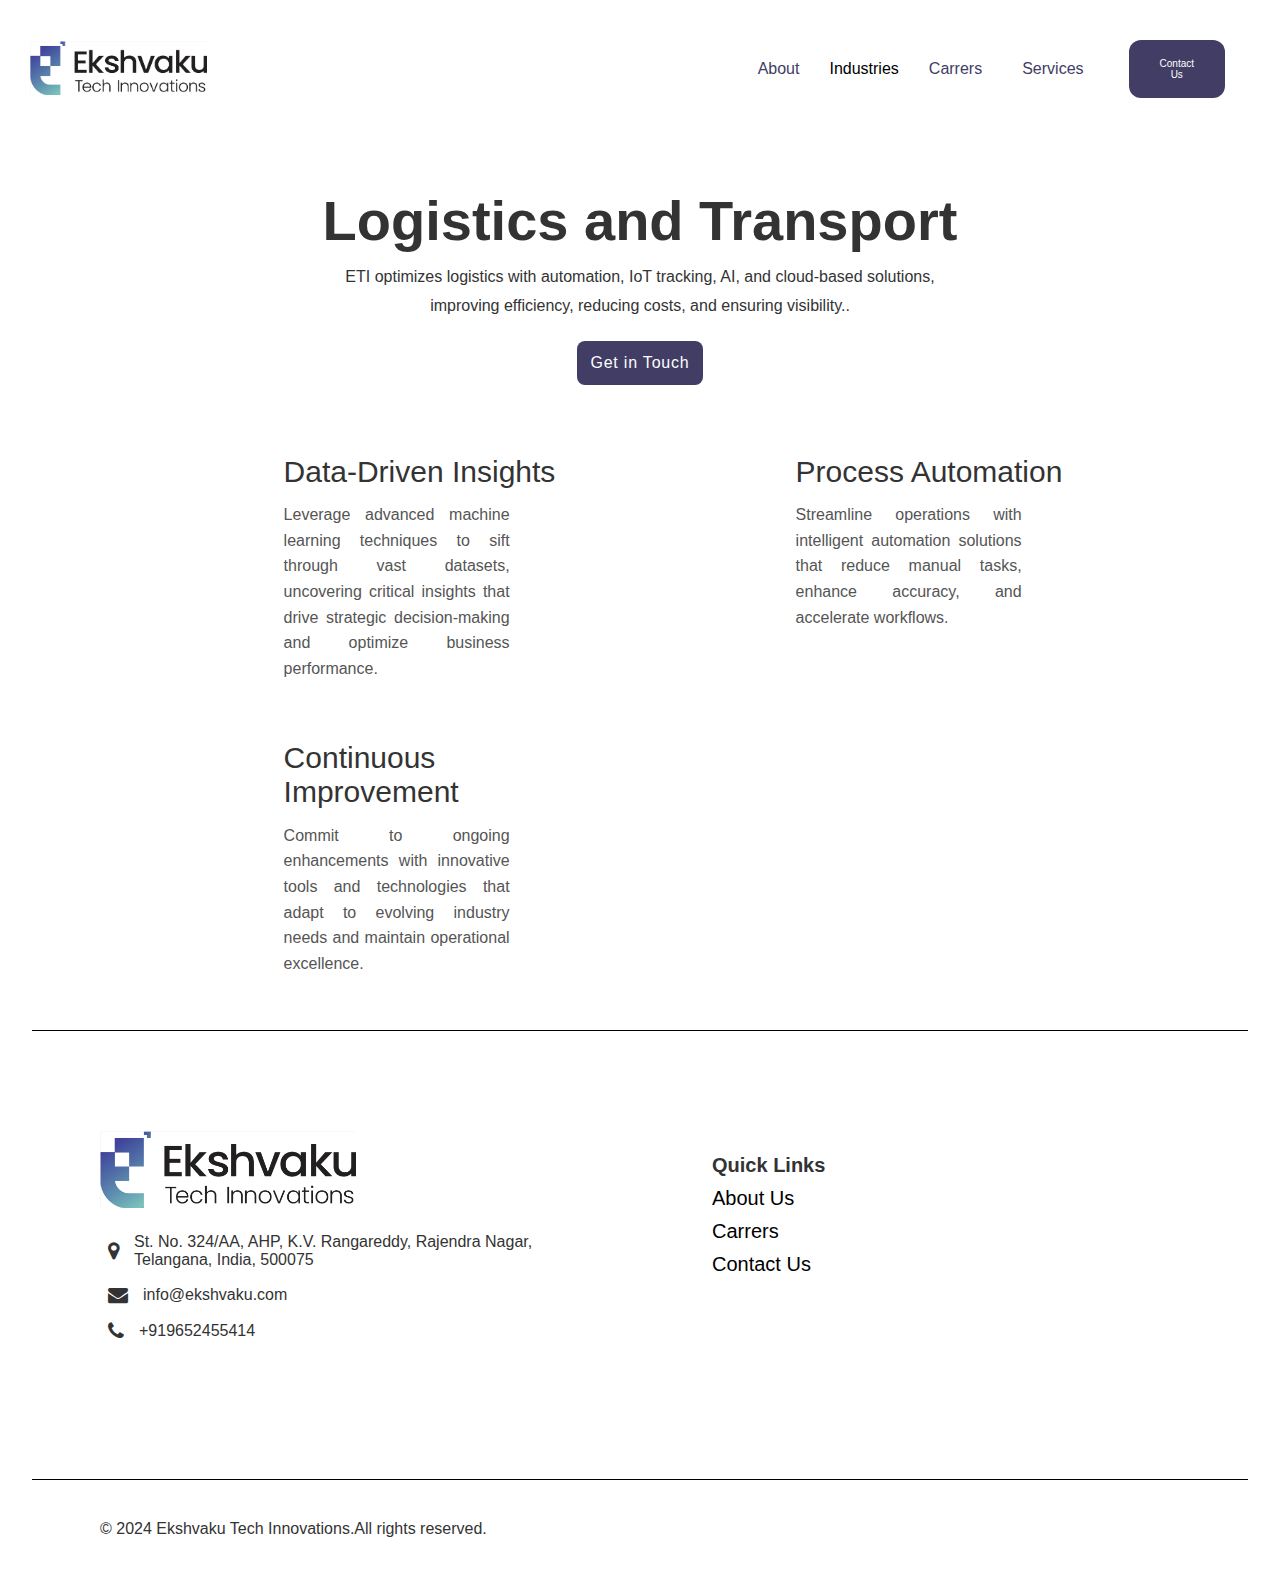
<file: ekshvaku/logistics-and-transport.html>
<!DOCTYPE html>
<html lang="en">
<head>
    <meta charset="UTF-8">
    <meta name="viewport" content="width=device-width, initial-scale=1.0">
    <link rel="stylesheet" href="https://cdnjs.cloudflare.com/ajax/libs/font-awesome/4.7.0/css/font-awesome.min.css">
    <link rel="stylesheet" href="footer.css">
    <link rel="stylesheet" href="./style.css">
    <link rel="stylesheet" href="industry.css">
    <title>Industry</title>
</head>
<body>
    <div class="main">
        <div class="navbar">
            <a href="./services.html">
                <img src="logo.png" class="logo">
            </a>

            <ul class="nav-list">
                <li><a href="./about.html">About</a></li>
                <li class="industry-menu"><a class="industry" href="">Industries</a>
                    <ul class="industries">
                        <li><a href="finance-&-banking.html">Finance</a></li>
                        <li><a href="health.html">Healthcare</a></li>
                        <li><a href="e-commerce.html">E-commerce</a></li>
                        <li><a href="edtech.html">Edtech</a></li>
                        <li><a href="manufacturing.html">Manufacturing</a></li>
                        <li><a href="logistics-and-transport.html">Logistics and Transport</a></li>
                        <li><a href="telecommunication.html">Telecommunication</a></li>
                    </ul>
                </li>
                <li><a href="./carrers.html">Carrers</a></li>
                <li><a href="./services.html">Services</a></li>
                <a href="./contactus.html" class="main-btn">Contact Us</a>
            </ul>
        </div>
        <div class="contact-container">
            <h1>Logistics and Transport</h1>
            <div class="flex-text">
                <span>ETI optimizes logistics with automation, IoT tracking, AI, and cloud-based solutions, improving efficiency, reducing costs, and ensuring visibility..</span>
            </div>
            <button type="submit" class="submit-btn">Get in Touch</button>
        </div>



        <div class="hsection">
            <div class="cards-section">
                <div class="card">
                    <div class="card-content">
                        <h3>Data-Driven Insights</h3>
                        <p>Leverage advanced machine learning techniques to sift through vast datasets, uncovering critical insights that drive strategic decision-making and optimize business performance.</p>
                    </div>
                </div>

                <div class="card">
                    <div class="card-content">
                        <h3>Process Automation</h3>
                        <p>Streamline operations with intelligent automation solutions that reduce manual tasks, enhance accuracy, and accelerate workflows.</p>
                    </div>
                </div>

                <div class="card">
                    <div class="card-content">
                        <h3>Continuous Improvement</h3>
                        <p>Commit to ongoing enhancements with innovative tools and technologies that adapt to evolving industry needs and maintain operational excellence.</p>
                    </div>
                </div>
            </div>
        </div>
    </div>
    <div class="main-container">
        <hr style="width:95%;">
        <div class="container">
            <div class="footer-content">
                <img src="logo.png" class="logo1">
                <div class="address">
                    <span>
                        <i class="fa fa-map-marker" aria-hidden="true"></i> 
                        <p>
                            St. No. 324/AA, AHP, K.V. Rangareddy, Rajendra Nagar, Telangana, India, 500075
                        </p>
                    </span> 
                    <span>
                        <i class="fa fa-envelope" aria-hidden="true"></i> 
                        <p>
                            info@ekshvaku.com
                        </p>
                    </span> 
                    <span>
                        <i class="fa fa-phone" aria-hidden="true"></i> 
                        <p>
                            +919652455414
                        </p>
                    </span>
                </div>
            </div>
            <div class="footer-content-link"> 
                <h1>Quick Links</h1>
                <div class="footer-links">
                    <a href="">About Us</a>
                    <a href="">Carrers</a>
                    <a href="">Contact Us</a>
                </div>
            </div>
        </div>
        <hr style="width:95%">
        <div class="fotter-bottom">
            <p>	&#169; 2024 Ekshvaku Tech Innovations.All rights reserved.</p>
        </div>
    </div>
        
</div>    
</body>
</html>
</file>
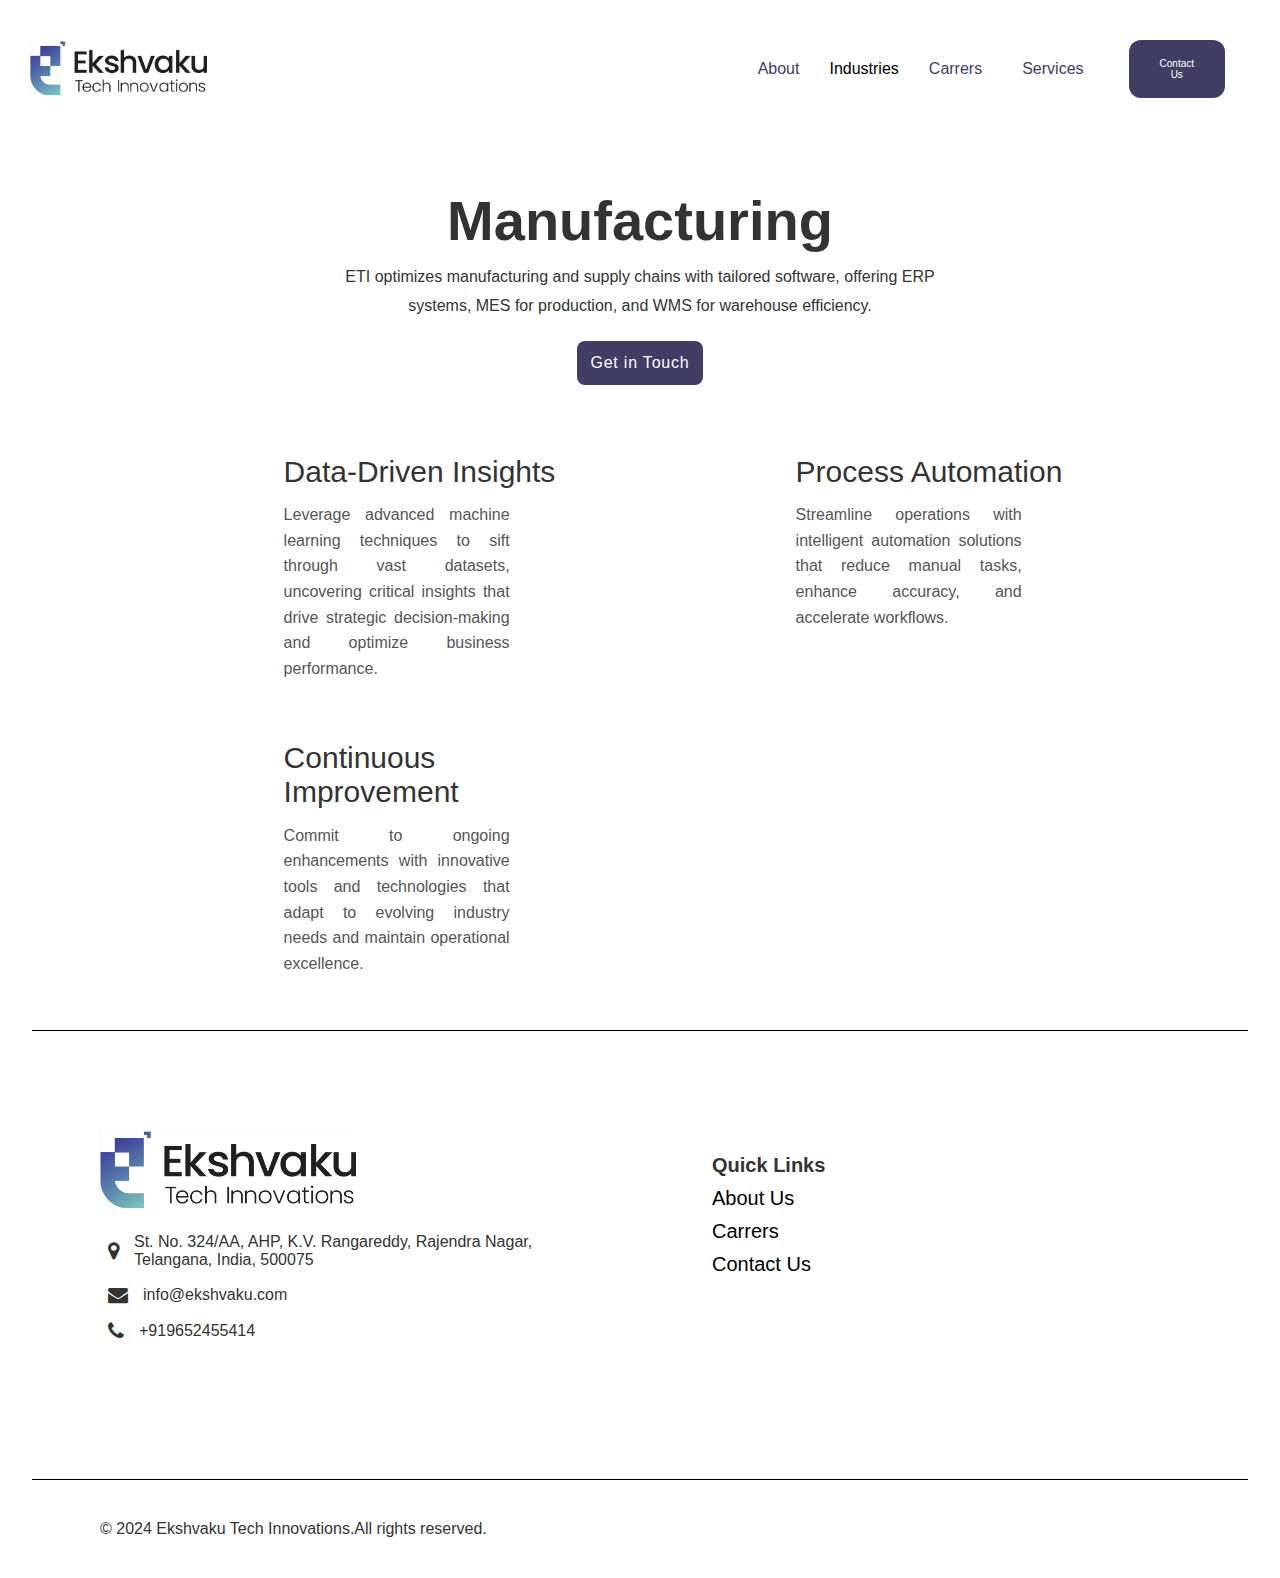
<file: ekshvaku/manufacturing.html>
<!DOCTYPE html>
<html lang="en">
<head>
    <meta charset="UTF-8">
    <meta name="viewport" content="width=device-width, initial-scale=1.0">
    <link rel="stylesheet" href="https://cdnjs.cloudflare.com/ajax/libs/font-awesome/4.7.0/css/font-awesome.min.css">
    <link rel="stylesheet" href="footer.css">
    <link rel="stylesheet" href="./style.css">

    <link rel="stylesheet" href="industry.css">
    <title>Industry</title>
</head>
<body>
    <div class="main">
        <div class="navbar">
            <a href="./services.html">
                <img src="logo.png" class="logo">
            </a>

            <ul class="nav-list">
                <li><a href="./about.html">About</a></li>
                <li class="industry-menu"><a class="industry" href="">Industries</a>
                    <ul class="industries">
                        <li><a href="finance-&-banking.html">Finance</a></li>
                        <li><a href="health.html">Healthcare</a></li>
                        <li><a href="e-commerce.html">E-commerce</a></li>
                        <li><a href="edtech.html">Edtech</a></li>
                        <li><a href="manufacturing.html">Manufacturing</a></li>
                        <li><a href="logistics-and-transport.html">Logistics and Transport</a></li>
                        <li><a href="telecommunication.html">Telecommunication</a></li>
                    </ul>
                </li>
                <li><a href="./carrers.html">Carrers</a></li>
                <li><a href="./services.html">Services</a></li>
                <a href="./contactus.html" class="main-btn">Contact Us</a>
            </ul>
        </div>
        <div class="contact-container">
            <h1>Manufacturing</h1>
            <div class="flex-text">
                <span> ETI optimizes manufacturing and supply chains with tailored software, offering ERP systems, MES for production, and WMS for warehouse efficiency.</span>
            </div>
            <button type="submit" class="submit-btn">Get in Touch</button>
        </div>



        <div class="hsection">
            <div class="cards-section">
                <div class="card">
                    <div class="card-content">
                        <h3>Data-Driven Insights</h3>
                        <p>Leverage advanced machine learning techniques to sift through vast datasets, uncovering critical insights that drive strategic decision-making and optimize business performance.</p>
                    </div>
                </div>

                <div class="card">
                    <div class="card-content">
                        <h3>Process Automation</h3>
                        <p>Streamline operations with intelligent automation solutions that reduce manual tasks, enhance accuracy, and accelerate workflows.</p>
                    </div>
                </div>

                <div class="card">
                    <div class="card-content">
                        <h3>Continuous Improvement</h3>
                        <p>Commit to ongoing enhancements with innovative tools and technologies that adapt to evolving industry needs and maintain operational excellence.</p>
                    </div>
                </div>
            </div>
        </div>
    </div>
    <div class="main-container">
        <hr style="width:95%;">
        <div class="container">
            <div class="footer-content">
                <img src="logo.png" class="logo1">
                <div class="address">
                    <span>
                        <i class="fa fa-map-marker" aria-hidden="true"></i> 
                        <p>
                            St. No. 324/AA, AHP, K.V. Rangareddy, Rajendra Nagar, Telangana, India, 500075
                        </p>
                    </span> 
                    <span>
                        <i class="fa fa-envelope" aria-hidden="true"></i> 
                        <p>
                            info@ekshvaku.com
                        </p>
                    </span> 
                    <span>
                        <i class="fa fa-phone" aria-hidden="true"></i> 
                        <p>
                            +919652455414
                        </p>
                    </span>
                </div>
            </div>
            <div class="footer-content-link"> 
                <h1>Quick Links</h1>
                <div class="footer-links">
                    <a href="">About Us</a>
                    <a href="">Carrers</a>
                    <a href="">Contact Us</a>
                </div>
            </div>
        </div>
        <hr style="width:95%">
        <div class="fotter-bottom">
            <p>	&#169; 2024 Ekshvaku Tech Innovations.All rights reserved.</p>
        </div>
    </div>
        
</div>    
</body>
</html>
</file>
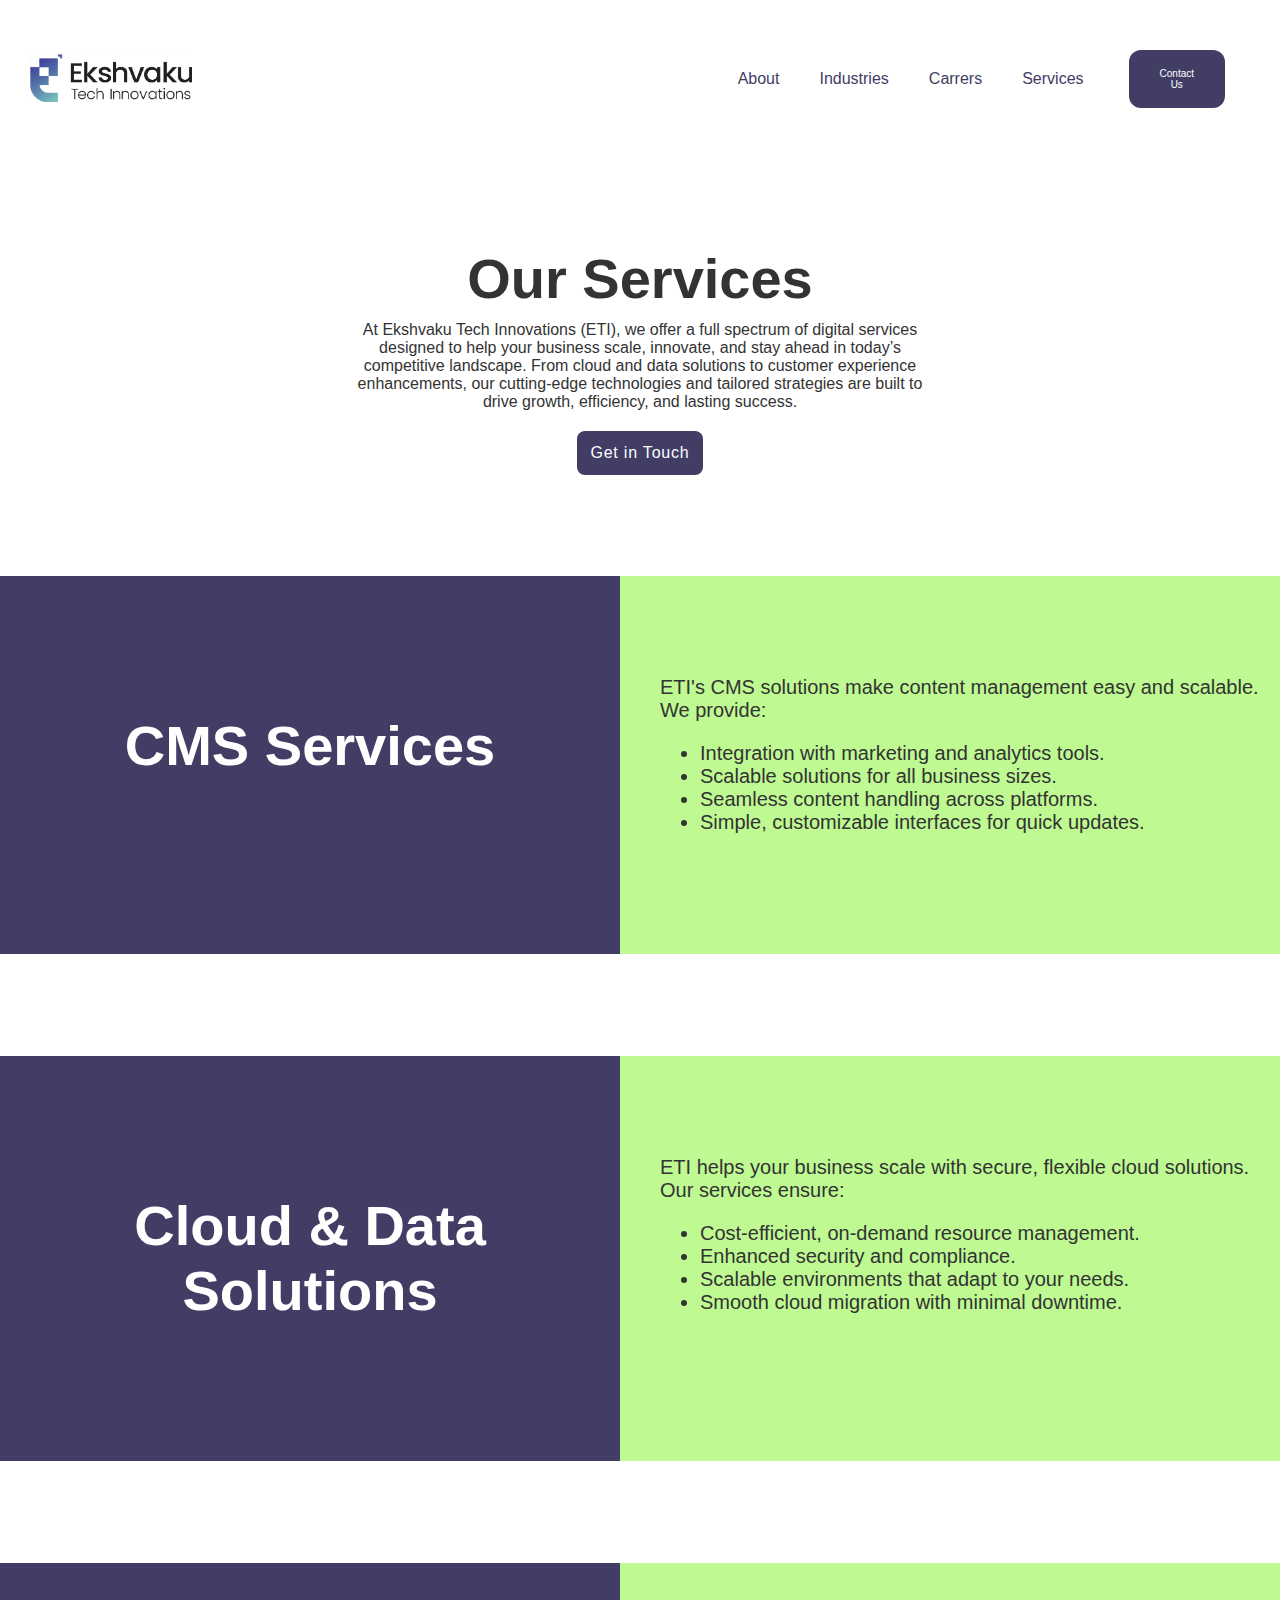
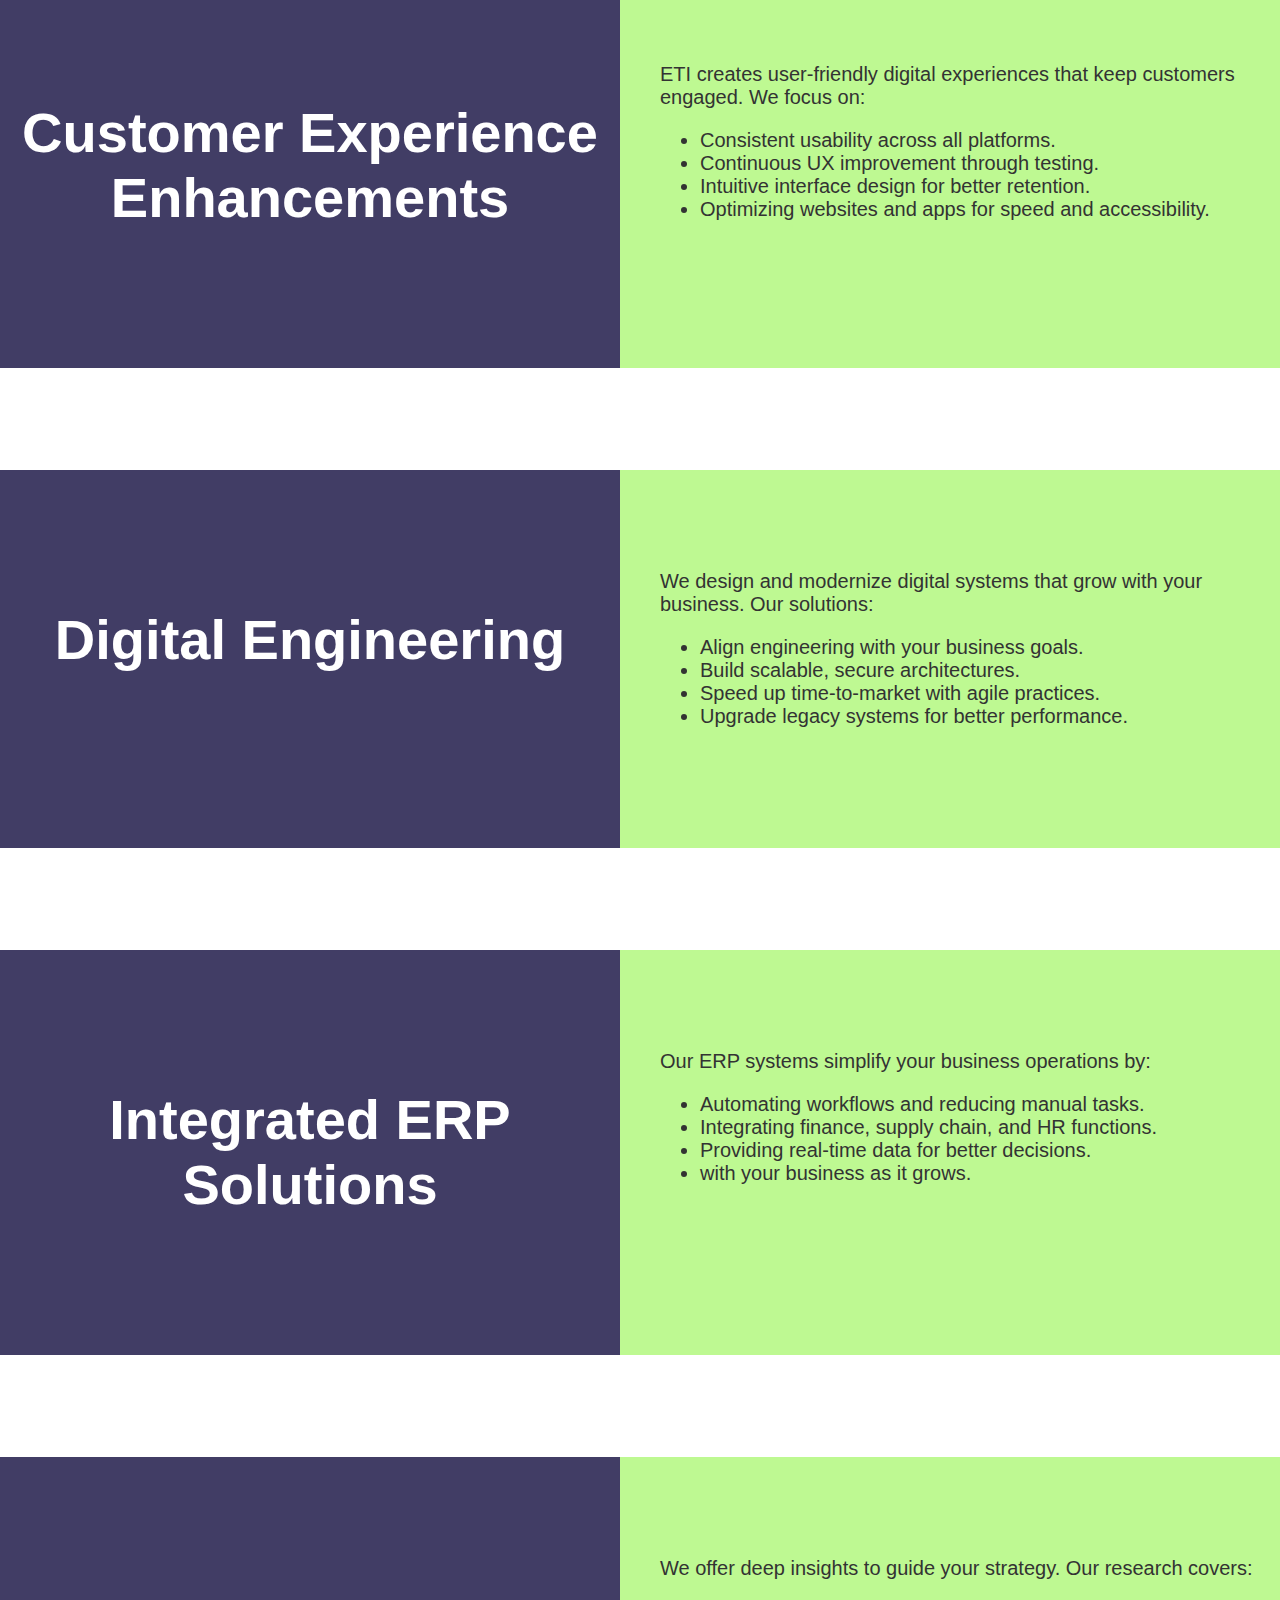
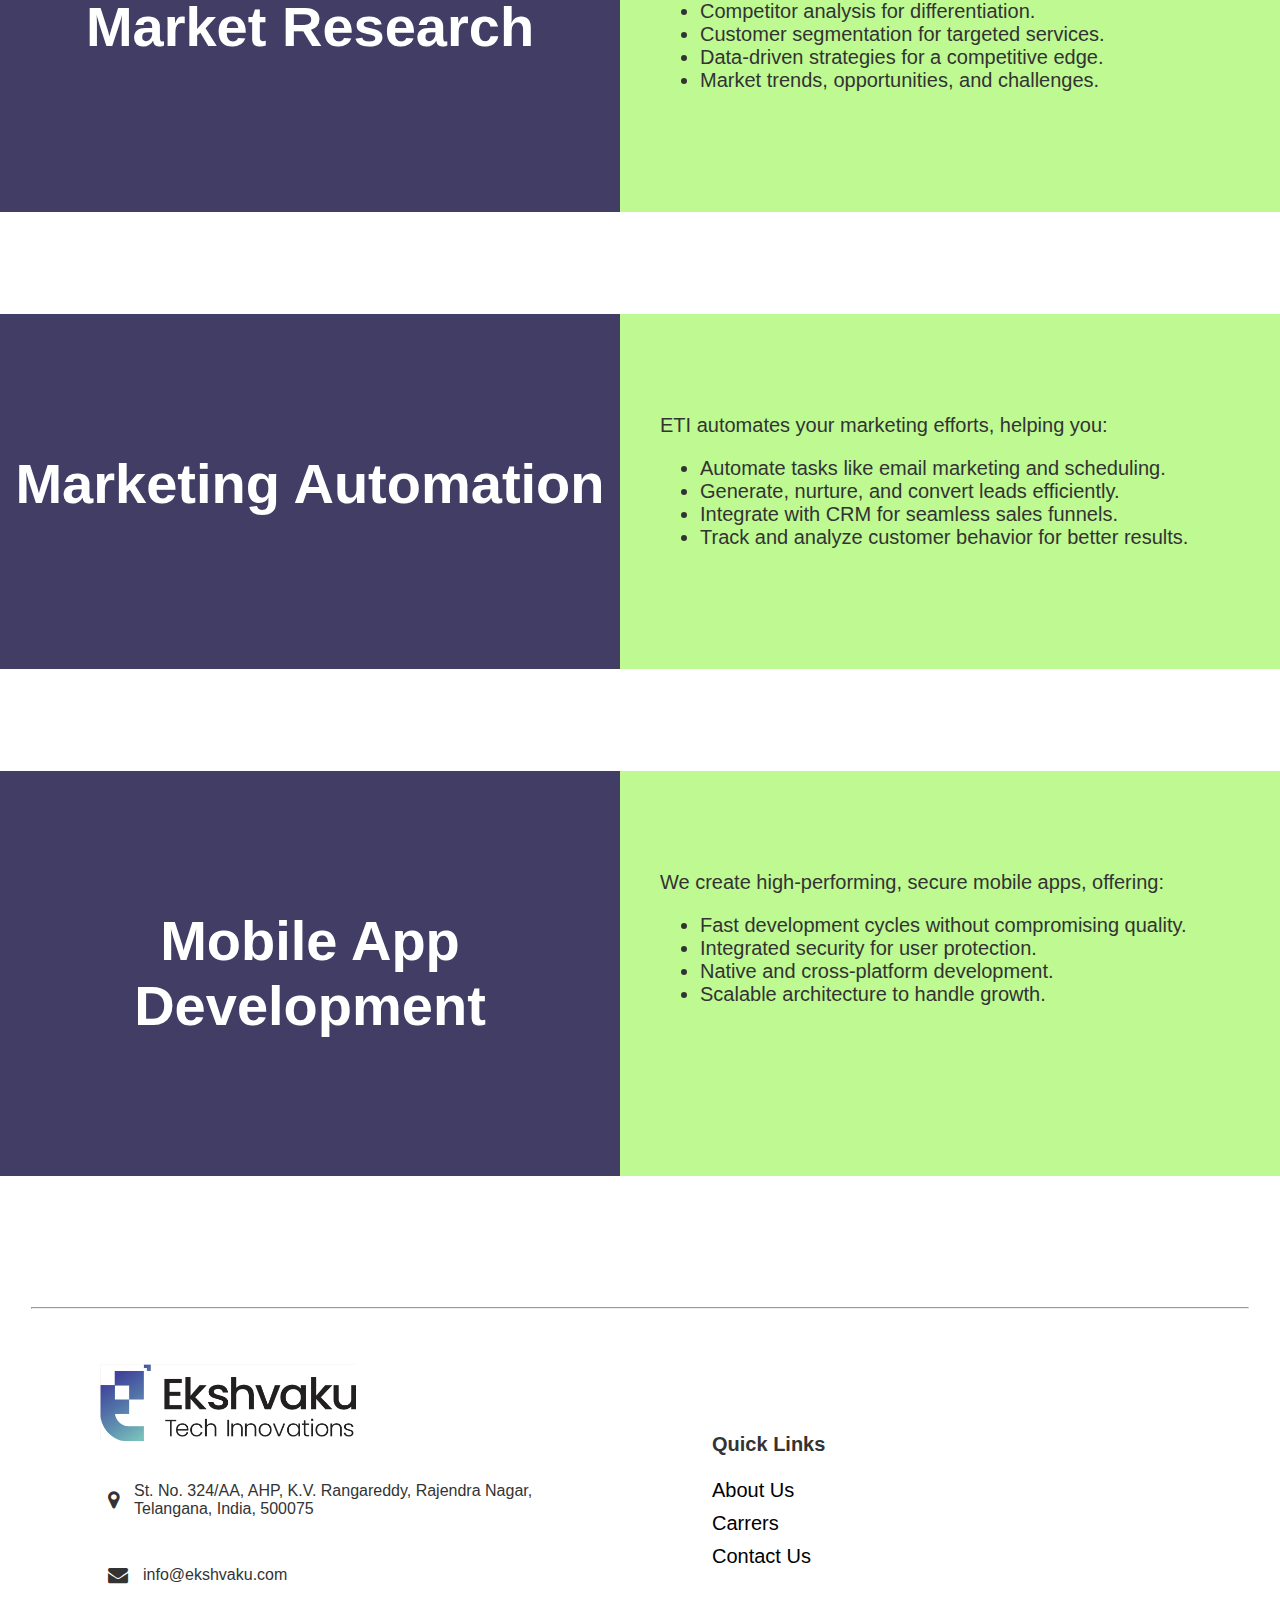
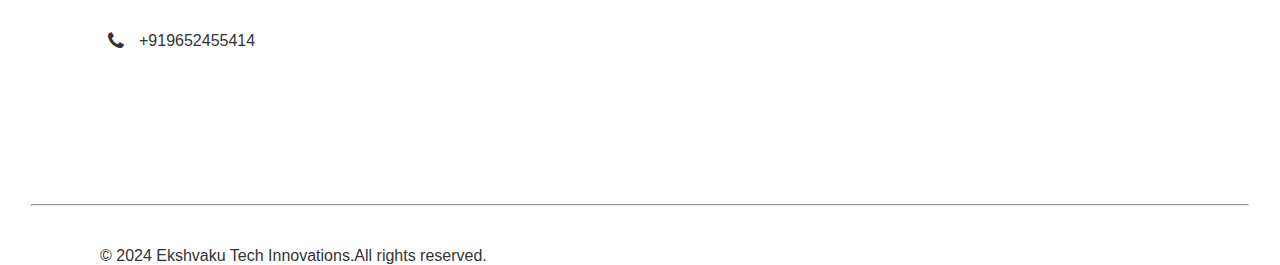
<file: ekshvaku/services.html>
<!DOCTYPE html>
<html lang="en">
<head>
    <meta charset="UTF-8">
    <meta name="viewport" content="width=device-width, initial-scale=1.0">
    <link rel="stylesheet" href="https://cdnjs.cloudflare.com/ajax/libs/font-awesome/4.7.0/css/font-awesome.min.css">

    <link rel="stylesheet" href="services.css">
    <title>services</title>
</head>
<body>
    <div class="main">
        <div class="navbar">
            <a href="./services.html">
                <img src="logo.png" class="logo">
            </a>

            <ul class="nav-list">
                <li><a href="./about.html">About</a></li>
                <li><a href="#">Industries</a></li>
                <li><a href="./carrers.html">Carrers</a></li>
                <li><a href="./services.html">Services</a></li>
                <a href="./contactus.html" class="main-btn">Contact Us</a>
            </ul>
        </div>
        <div class="contact-container">
            <h1>Our Services</h1>
            <div class="flex-text">
                <span>At Ekshvaku Tech Innovations (ETI), we offer a full spectrum of digital services designed to help your business scale, innovate, and stay ahead in today’s competitive landscape. From cloud and data solutions to customer experience enhancements, our cutting-edge technologies and tailored strategies are built to drive growth, efficiency, and lasting success.</span>
            </div>
            <button type="submit" class="submit-btn">Get in Touch</button>
        </div>

        <div class="service">
            <div class="service-name">
                <h1>CMS Services</h1>
            </div>
            <div class="service-content">
                <span>ETI's CMS solutions make content management easy and scalable. We provide:</span>
                    <ul>
                        <li>Integration with marketing and analytics tools. </li> 

                            <li>Scalable solutions for all business sizes. </li>
                            
                           <li> Seamless content handling across platforms. </li> 
                            
                            <li>Simple, customizable interfaces for quick updates.</li>
                    </ul>
            </div>
        </div>

        <div class="service">

            <div class="service-name">
                <h1>Cloud & Data Solutions </h1>
            </div>
            <div class="service-content">
                <span>ETI helps your business scale with secure, flexible cloud solutions. Our services ensure: </span>
                    <ul>
                        <li>Cost-efficient, on-demand resource management.</li> 

                        <li>Enhanced security and compliance.</li>
                            
                        <li>Scalable environments that adapt to your needs.</li>   
                            
                        <li>Smooth cloud migration with minimal downtime. </li> 
                    </ul>
            </div>
        </div>

        <div class="service">

            <div class="service-name">
                <h1>Customer Experience Enhancements  </h1>
            </div>
            <div class="service-content">
                <span>ETI creates user-friendly digital experiences that keep customers engaged. We focus on:</span>
                    <ul>
                        <li>Consistent usability across all platforms.</li>  

                        <li>Continuous UX improvement through testing.</li> 
                            
                        <li>Intuitive interface design for better retention.</li> 
                            
                        <li>Optimizing websites and apps for speed and accessibility.</li> 
                    </ul>
            </div>
        </div>

        <div class="service">

            <div class="service-name">
                <h1>Digital Engineering</h1>
            </div>
            <div class="service-content">
                <span>We design and modernize digital systems that grow with your business. Our solutions:  </span>
                    <ul>
                        <li>Align engineering with your business goals.</li>  

                        <li>Build scalable, secure architectures.</li> 
                            
                        <li>Speed up time-to-market with agile practices.</li>

                        <li>Upgrade legacy systems for better performance.</li> 
                    </ul>
            </div>
        </div>

        <div class="service">

            <div class="service-name">
                <h1>Integrated ERP Solutions </h1>
            </div>
            <div class="service-content">
                <span>Our ERP systems simplify your business operations by:  </span>
                    <ul>
                        <li>Automating workflows and reducing manual tasks.</li>

                        <li>Integrating finance, supply chain, and HR functions.</li> 
                            
                        <li>Providing real-time data for better decisions.</li>  
                            
                        <li> with your business as it grows.</li>  
                    </ul>
            </div>
        </div>

        <div class="service">


            <div class="service-name">
                <h1> Market Research</h1>
            </div>
            <div class="service-content">
                <span>We offer deep insights to guide your strategy. Our research covers:   </span>
                    <ul>
                        <li>Competitor analysis for differentiation.</li> 
                            
                         <li>Customer segmentation for targeted services.</li>
                            
                         <li>Data-driven strategies for a competitive edge.</li> 
                            
                         <li>Market trends, opportunities, and challenges.</li> 
                    </ul>
            </div>
        </div>

        <div class="service">
            <div class="service-name">
                <h1>Marketing Automation  </h1>
            </div>
            <div class="service-content">
                <span> ETI automates your marketing efforts, helping you: </span>
                    <ul>
                        <li>Automate tasks like email marketing and scheduling.</li>        

                        <li>Generate, nurture, and convert leads efficiently.</li>   
                            
                        <li>Integrate with CRM for seamless sales funnels.</li>   

                        <li>Track and analyze customer behavior for better results.</li>  
                           
                    </ul>
            </div>
        </div>

        <div class="service">
                <div class="service-name">
                    <h1>Mobile App Development </h1>
                </div>
                <div class="service-content">
                    <span> We create high-performing, secure mobile apps, offering:  </span>
                        <ul>
                            <li>Fast development cycles without compromising quality.</li>  

                            <li>Integrated security for user protection.</li>   
                                
                            <li>Native and cross-platform development.</li> 
                                
                            <li>Scalable architecture to handle growth.</li>         
                               
                        </ul>
                 </div>
            
        </div>
        <div class="main-container">
            <hr style="width:95%;">
            <div class="container">
                <div class="footer-content">
                    <img src="logo.png" class="logo1">
                    <div class="address">
                        <span>
                            <i class="fa fa-map-marker" aria-hidden="true"></i> 
                            <p>
                                St. No. 324/AA, AHP, K.V. Rangareddy, Rajendra Nagar, Telangana, India, 500075
                            </p>
                        </span> 
                        <span>
                            <i class="fa fa-envelope" aria-hidden="true"></i> 
                            <p>
                                info@ekshvaku.com
                            </p>
                        </span> 
                        <span>
                            <i class="fa fa-phone" aria-hidden="true"></i> 
                            <p>
                                +919652455414
                            </p>
                        </span>
                    </div>
                </div>
                <div class="footer-content-link"> 
                    <h1>Quick Links</h1>
                    <div class="footer-links">
                        <a href="">About Us</a>
                        <a href="">Carrers</a>
                        <a href="">Contact Us</a>
                    </div>
                </div>
            </div>
            <hr style="width:95%">
            <div class="fotter-bottom">
                <p>	&#169; 2024 Ekshvaku Tech Innovations.All rights reserved.</p>
            </div>
        </div>
            
    </div>    
</body>
</html>
</file>
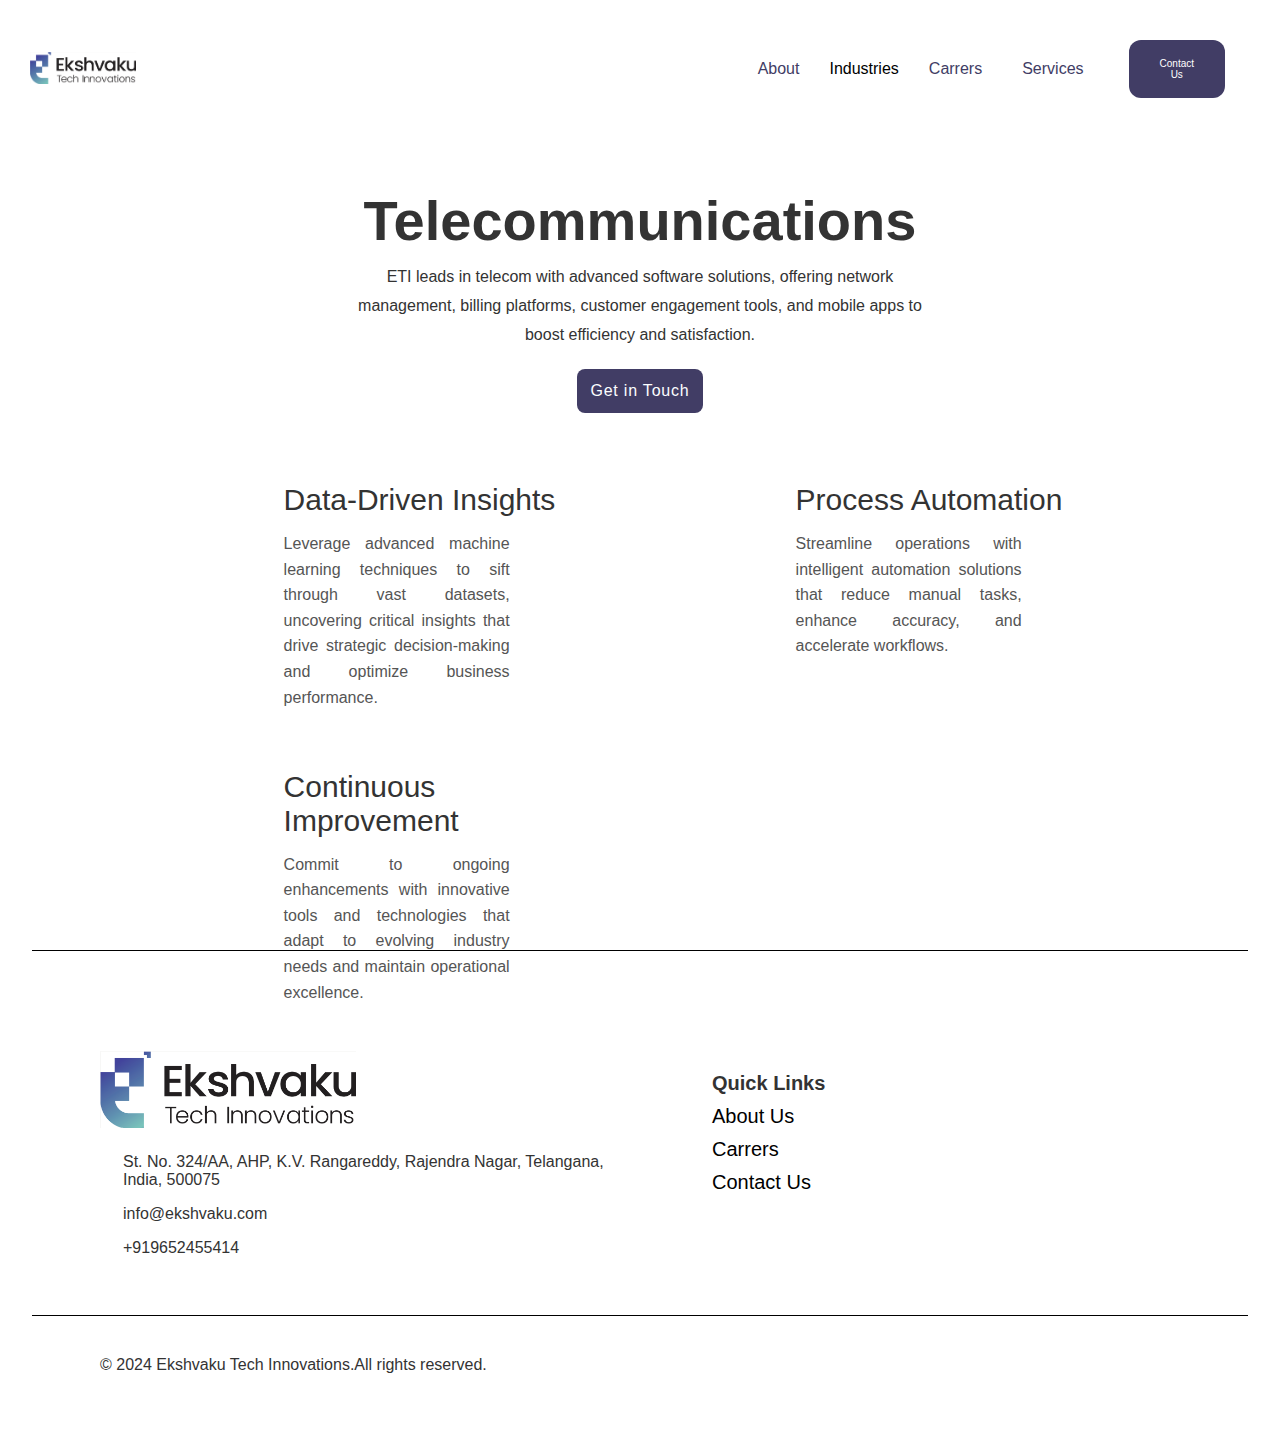
<file: ekshvaku/telecommunication.html>
<!DOCTYPE html>
<html lang="en">
<head>
    <meta charset="UTF-8">
    <meta name="viewport" content="width=device-width, initial-scale=1.0">
    <link rel="stylesheet" href="footer.css">
    <link rel="stylesheet" href="industry.css">
    <link rel="stylesheet" href="./style.css">

    <title>Industry</title>
</head>
<body>
    <div class="main">
        <div class="navbar">
            <a href="./services.html">
                <img src="logo.png" class="logo">
            </a>

            <ul class="nav-list">
                <li><a href="./about.html">About</a></li>
                <li class="industry-menu"><a class="industry" href="">Industries</a>
                    <ul class="industries">
                        <li><a href="finance-&-banking.html">Finance</a></li>
                        <li><a href="health.html">Healthcare</a></li>
                        <li><a href="e-commerce.html">E-commerce</a></li>
                        <li><a href="edtech.html">Edtech</a></li>
                        <li><a href="manufacturing.html">Manufacturing</a></li>
                        <li><a href="logistics-and-transport.html">Logistics and Transport</a></li>
                        <li><a href="telecommunication.html">Telecommunication</a></li>
                    </ul>
                </li>
                <li><a href="./carrers.html">Carrers</a></li>
                <li><a href="./services.html">Services</a></li>
                <a href="./contactus.html" class="main-btn">Contact Us</a>
            </ul>
        </div>
        <div class="contact-container">
            <h1>Telecommunications</h1>
            <div class="flex-text">
                <span>ETI leads in telecom with advanced software solutions, offering network management, billing platforms, customer engagement tools, and mobile apps to boost efficiency and satisfaction.</span>
            </div>
            <button type="submit" class="submit-btn">Get in Touch</button>
        </div>



        <div class="hsection">
            <div class="cards-section">
                <div class="card">
                    <div class="card-content">
                        <h3>Data-Driven Insights</h3>
                        <p>Leverage advanced machine learning techniques to sift through vast datasets, uncovering critical insights that drive strategic decision-making and optimize business performance.</p>
                    </div>
                </div>

                <div class="card">
                    <div class="card-content">
                        <h3>Process Automation</h3>
                        <p>Streamline operations with intelligent automation solutions that reduce manual tasks, enhance accuracy, and accelerate workflows.</p>
                    </div>
                </div>

                <div class="card">
                    <div class="card-content">
                        <h3>Continuous Improvement</h3>
                        <p>Commit to ongoing enhancements with innovative tools and technologies that adapt to evolving industry needs and maintain operational excellence.</p>
                    </div>
                </div>
            </div>
        </div>
    </div>
    <div class="main-container">
        <hr style="width:95%;">
        <div class="container">
            <div class="footer-content">
                <img src="logo.png" class="logo1">
                <div class="address">
                    <span>
                        <i class="fa fa-map-marker" aria-hidden="true"></i> 
                        <p>
                            St. No. 324/AA, AHP, K.V. Rangareddy, Rajendra Nagar, Telangana, India, 500075
                        </p>
                    </span> 
                    <span>
                        <i class="fa fa-envelope" aria-hidden="true"></i> 
                        <p>
                            info@ekshvaku.com
                        </p>
                    </span> 
                    <span>
                        <i class="fa fa-phone" aria-hidden="true"></i> 
                        <p>
                            +919652455414
                        </p>
                    </span>
                </div>
            </div>
            <div class="footer-content-link"> 
                <h1>Quick Links</h1>
                <div class="footer-links">
                    <a href="">About Us</a>
                    <a href="">Carrers</a>
                    <a href="">Contact Us</a>
                </div>
            </div>
        </div>
        <hr style="width:95%">
        <div class="fotter-bottom">
            <p>	&#169; 2024 Ekshvaku Tech Innovations.All rights reserved.</p>
        </div>
    </div>
        
</div>    
</body>
</html>
</file>
<file: ekshvaku/style.css>
* {
    margin: 0;
    padding: 0;
    box-sizing: border-box; /* Ensure consistent box sizing */
}



/* Main container styling */
.main {
    width: 100%;
    height: 100vh;
    position: relative;
    justify-content: space-between;
    font-family: sans-serif;
    background-position: center;
    background-size: cover;
    background-color: white;
}

/* Navbar Styling */
.navbar {
    display: flex;
    justify-content: space-between;
    align-items: center;
    padding: 15px 30px;  /* Adjust padding for better spacing */
    color: white;
}
.logo{
    width: 15%;
    height: auto;
}
.nav-list {
    list-style: none;
    display: flex;
    text-align: center;
    align-items: center;
}

ul li a {
    padding: 20px;
    font-size: 16px;
    text-decoration: none;
    color:rgba(65, 61, 101, 1);

}
ul li a:hover {
    background-color: rgb(197, 233, 143);
}

/* Initially, hide the industries list */
.industries {
    display: none;  /* Hide industries list */
    list-style-type: none;
    margin-top: 10px;
    position: absolute;  /* Position relative to parent (the industries link) */
    background-color: white;  /* Background color for the dropdown */
    box-shadow: 0px 4px 6px rgba(0, 0, 0, 0.1);  /* Optional: Adds a shadow to the dropdown */
    border-radius: 4px;  /* Optional: Rounded corners for the dropdown */
  }
  
  /* Display industries list when hovering over the 'Industries' menu item */
  .industry-menu:hover .industries {
    display: block;  /* Show industries list */
    padding-right: 10%;
    align-content: end;
  }
  
  /* Style for each industry link */
  .industries li a {
    display: block;
    padding: 7px;
    text-decoration: none;
    color: black;
    font-size: 13px;
  }
  
  .industries li a:hover {
    background-color: #f0f0f0; /* Optional: Highlight the item when hovered */
  }
  
  /* Style for the industries menu link */
  .industry-menu {
    position: relative;  /* Necessary for the absolute positioning of the dropdown */
  }
  
  
  .industry {
    color: black;
    text-decoration: none;
    padding: 10px;
  }
  
  .industry:hover {
     /* Optional: Change color on hover */
  }
.main-btn {
    margin: 25px;
    background-color: rgba(65, 61, 101, 1);
    padding: 18px 31px;
    color: white;
    text-decoration: none;
    border-radius: 12px;
    
}
.main-btn:hover{
    padding: 16px 29px;
    background-color: rgb(197, 233, 143);
    color:rgba(65, 61, 101, 1);
    border: 2px solid rgba(65, 61, 101, 1);
}
.about-content{
    text-align: center;
    font-size: 56px;
    font-weight: bold;
    padding: 50px 300px 50px 300px;
    background: transparent;
    vertical-align: baseline;
    line-height: normal;
    letter-spacing: normal;
}
.main-.container{
    width: 70%;
}
.container{
    display: flex;
    width:100%;
    align-items: center;
}

.footer-content{
 flex-basis:40%;
 margin-left: 100px;
}

.footer-content img{
width: 50%;
height: auto;
}
 
.address{
    margin-top: 15px;
    display: grid;

}
.footer-content span{
    display: flex;
    align-items: center;
    margin: 8PX;
    line-height: 1.6em;
    font-size: 16px;
    font: 16px Arial, Helvetica, sans-serif;
    font-weight: 400;
}

.footer-content span i{
    margin-right: 15PX;
    font-size: 20px;
    text-align: justify;

}

.footer-content-link{
    
    margin-left: 100px;
    
   }
.footer-links{
    display: grid;
}

.footer-links a{
    margin-top: 10px;
    text-decoration: none;
    color: black;
    font-size: 20px;
}
.footer-content-link h1{
    font-size: 20px;
}
hr{
    width: 95%;
    margin: 50px auto;
    border: 0;
    border-top: 1px solid #000000;
}
.fotter-bottom{
    margin-top: -30px;
     padding-left: 100px;
     margin-bottom: 60px;
     font: 16px  sans-serif;
}
</file>
<file: ekshvaku/contactus.css>
/* Global Styles */
.navbar {
    display: flex;
    justify-content: space-between;
    align-items: center;
    padding: 0px 50px;  /* Adjust padding for better spacing */
    color: white;
}
.logo{
    width: 25%;
    height: auto;
}
.nav-list {
    list-style: none;
    display: flex;
    text-align: center;
    align-items: center;
}

ul li a {
    padding: 18px;
    font-size: 16px;
    text-decoration: none;
    color:rgba(65, 61, 101, 1);

}
ul li a:hover {
    background-color: rgb(197, 233, 143);
}
.main-btn {
    margin: 25px;
    background-color: rgba(65, 61, 101, 1);
    padding: 18px 35px;
    color: white;
    text-decoration: none;
    border-radius: 12px;
    font-size: 15px;
    
}
.main-btn:hover{
    padding: 17px 34px;
    background-color: rgb(197, 233, 143);
    color:rgba(65, 61, 101, 1);
    border: 1px solid rgba(65, 61, 101, 1);
}
body {
    --scrollbar-width: 0px; 
    font-family: Arial, Helvetica, sans-serif;
    font-size: 10px;
    margin: 0;
    padding: 0;
    color: #333;
}

/* Container */
.contact-container {
    width: 100%;
    max-width: 1000px;
    margin: 50px auto;
    padding: 20px;
    border-radius: 8px;
 
}

.contact-container h1 {
    font-size: 3.5rem;
    margin-bottom: 10px;
    font: 56px;
    
}

.contact-container p {
    font-size: 1.5rem;
    margin-bottom: 20px;
    font-weight: bold;
}

/* Form Styles */
.contact-form .form-group {
    width: 90%;
    margin-bottom: 15px;
    text-align: left;
    text-overflow: ellipsis;
}

.contact-form label {
    display: block;
    margin-bottom: 5px;
    margin: 0px 0px 8px;
    font-size: 1rem;
    font-family: "futura-lt-w01-book, sans-serif";
}

.contact-form input[type="email"],
.contact-form input[type="tel"]{
    width: 100%;
    padding: 8px 12px;
    border: 1px solid #ccc;
    border-radius: 4px;
    font-size: 1rem;
    display: flex;
    flex-direction: column;
    font-family: "futura-lt-w01-book, sans-serif";
}
.contact-form input[type="text"],
.contact-form textarea {
    width: 100%;
    padding: 8px 12px;
    border: 1px solid #ccc;
    border-radius: 4px;
    font-size: 1rem;
    display: flex;
    flex-direction: column;
    font-family: "futura-lt-w01-book, sans-serif";
  
}

.form-elements{
    
    display: flex;
    width:95%;
}
.from-element{
    width:50%;
}


.contact-form .form-group textarea {

    height: 100px;
    resize: none;
}

/* Checkbox Group */
.checkbox-groups {
    display: flex;
    padding: 10px;
    width: 100%;
}

.checkbox-group {
    width:50%;
}
.checkbox-group div{
    display: flex;
}

.checkbox-group input[type="checkbox"] {
    appearance: none; 
    -webkit-appearance: none; 
    width: 18px;
    height: 18px;
    border: 1px solid #333;
    border-radius: 3px; 
    outline: none;
    cursor: pointer;
    position: relative;
}

.checkbox-group input[type="checkbox"]:checked::after {
    content: '✓'; 
    font-size: 16px;
    color: black; 
    position: absolute;
    top: 50%;
    left: 50%;
    transform: translate(-50%, -50%); 
}

.checkbox-group label {
    font-size: 1rem;
    color: #333;
    cursor: pointer;
    font-family: "futura-lt-w01-book, sans-serif";
}

/* Submit Button */
.submit-btn {
    display: inline-block;
    background-color: black;
    color: white;
    border: none;
    border-radius: 30px;
    font-size: 1rem;
    cursor: pointer;
    transition: background-color 0.3s ease;
    font-family: "futura-lt-w01-book, sans-serif";
    margin-left: 5px;
    padding: 10px 170px;
}

.submit-btn:hover {
    background-color: black;
}

.map{
    text-align: center;
}


.main-.container{
    width: 70%;
}
.container{
    margin-top: 20px;
    display: flex;
    width:100%;
    align-items: center;
}

.footer-content{
 flex-basis:40%;
 margin-left: 100px;
}

.footer-content img{
width: 50%;
height: auto;
}
 
.address{
    margin-top: 15px;
    display: grid;

}
.footer-content span{
    display: flex;
    align-items: center;
    margin: 8PX;
    line-height: 1.6em;
    font-size: 16px;
    font: 16px Arial, Helvetica, sans-serif;
    font-weight: 400;
}

.footer-content span i{
    margin-right: 15PX;
    font-size: 20px;
    text-align: justify;

}

.footer-content-link{
    
    margin-left: 100px;
    
   }
.footer-links{
    display: grid;
}

.footer-links a{
    margin-top: 10px;
    text-decoration: none;
    color: black;
    font-size: 20px;
}
.footer-content-link h1{
    font-size: 20px;
}
hr{
    margin-top: 100px;
}
.fotter-bottom{
     padding-top: 25px;
     padding-left: 100px;
     font: 16px  sans-serif;
}




/* Responsive Design */
@media (max-width: 768px) {
    .contact-container {
        width: 90%;
    }

    .checkbox-group {
        gap: 8px;
    }
}
</file>
<file: ekshvaku/about.css>
/* Initially, hide the industries list */
.industries {
  display: none;  /* Hide industries list */
  list-style-type: none;
  margin-top: 10px;
  position: absolute;  /* Position relative to parent (the industries link) */
  background-color: white;  /* Background color for the dropdown */
  box-shadow: 0px 4px 6px rgba(0, 0, 0, 0.1);  /* Optional: Adds a shadow to the dropdown */
  border-radius: 4px;  /* Optional: Rounded corners for the dropdown */
}

/* Display industries list when hovering over the 'Industries' menu item */
.industry-menu:hover .industries {
  display: block;  /* Show industries list */
  padding-right: 10%;
  align-content: end;
}

/* Style for each industry link */
.industries li a {
  display: block;
  padding: 7px;
  text-decoration: none;
  color: black;
  font-size: 13px;
}

.industries li a:hover {
  background-color: #f0f0f0; /* Optional: Highlight the item when hovered */
}

/* Style for the industries menu link */
.industry-menu {
  position: relative;  /* Necessary for the absolute positioning of the dropdown */
}

.industry {
  color: black;
  text-decoration: none;
  padding: 10px;
}

.industry:hover {
   /* Optional: Change color on hover */
}


.vision-mission{
    display: flex;
    width: 100%;
    height: 800px;  
}



.vision-mission-text{
    flex: 1; /* Each will take up 50% of the container's width */
    align-items: center; /* Align content vertically */
    line-height: 1.5em;
    margin: auto;
    width: 50%;
    padding: 4px;  
}
.contact-container{
  margin-bottom: 35px;
}
.vision-mission-text h1{
  margin-bottom: 20px;  
}
.vision-mission-text .flex-text{
  margin-bottom: 20px;
  font-size: 16px;
  line-height: 1.6em;
  justify-content: center;
  width: 50%;

}
.vision-mission-text .flex-text p{
}
.vision-mission-picture{
  margin: 0;
  padding: 0;
  height: 100vh; /* Full viewport height */
  flex: 1.13; /* Each will take up 50% of the container's width */
  display: flex;
  align-items: center; /* Align content vertically */
  justify-content: center; /* Center content horizontally */
}
.vision-mission-picture img{
    position: relative; /* Base positioning */
    max-width: 100%; /* Ensures the image scales within its container */
    max-height: 100%; /* Ensures the image respects container height */
    object-fit: cover; /* Adjusts image fitting */
    width: 1200px;
    height: 500px;
    border-radius: 10px;
    z-index: 2; /* Higher z-index means it's in front */
    margin-left: -193.5px; /* Optional to create overlap */
}

.vision-mission-picture .background{
  position: relative; /* Base positioning */
  width: 100%;
  height: 80%;
  background-color: rgba(255, 211, 244, 1);
  border-radius: 0px 20px 20px 0px;
  z-index: 1; /* Lower z-index means it's behind */
  
}
.core-values h1{
    text-align: center;
}
  
.background1{
  position: relative; /* Base positioning */
  width: 100%;
  height: 80%;
  border-radius: 0px 20px 20px 0px;
  z-index: 1; /* Lower z-index means it's behind */
  background-color: #59d1c1;
}

.exprience {
  display: flex;
  padding: 50px;
  align-items: center; /* Center horizontally */
  justify-content: center; /* Center vertically */
  width: 100%;
  background-color: rgba(168, 230, 226, 0.826);
}

.exprience .card-container1{
  display: flex; /* Make them flex containers */
  justify-content: center; /* Center horizontally */
  align-items: center; /* Center vertically */
  flex-wrap: wrap; /* Allow wrapping if needed */
  width: 100%; /* Take up full width */
}
.exprience .card-container2 {
  display: flex; /* Make them flex containers */
  justify-content: center; /* Center horizontally */
  align-items: center; /* Center vertically */
  flex-wrap: wrap; /* Allow wrapping if needed */
  width: 100%; /* Take up full width */
}

.card{
  flex: 0 1 400px; /* Allow cards to shrink and grow, with a base size of 300px */
  background: rgb(255, 255, 255);
  margin: 25px; /* Space between cards */
  padding: 20px;
  display: flex;
  flex-direction: column;
  width: 400px;
  align-items: center; /* Center content inside cards */
  text-align: center; /* Center text inside cards */
}

.card-content h3 {
    font-size: 20px;
    margin-bottom: 5px;
    color: black;
    font-weight: bold;
    text-align: center;
    align-items: center;
    justify-content: center;
    padding: 20px;
}

.card-content p {
    color: black;
    font-size: 16px;
    display: -webkit-box;
    -webkit-line-clamp: 4;
    -webkit-box-orient: horizontal;
    text-overflow: ellipsis;
    line-height: 1.5;
    text-align: center;
    justify-content: center;
}


.choose-eti h2{
  text-align: center;
  font-size: 28px;
  font: open sans;
  margin-top: 5%;
}

.container5 {
  display: grid;
  grid-template-columns: repeat(2, 1fr);
  gap: 3px;
  padding: 30px;
}

.container5 .card1{
  display: flex;
  flex-flow: column;
  border-radius: 10px;
  margin: 0px 20px 0px 20px;
  padding: 20px;
  justify-content: center;
  align-items: center;
  text-align: center;
  align-self: center;
  border-bottom: 10px aqua;
}
.container5 .card1 p{
  font-size: 16px;
  width: 30%;
  padding-top: 15px;
}
.container5 .card1 h2{
  transition: transform 0.3s ease;
}

.container5 .card1 h2:hover {
  transform: translateY(-5px);
}

.card h2 {
  margin: 0 0 10px;
  font-size: 1.5em;
  color: #333;
}

.card p {
  font-size: 1em;

}
.container5{
  width: 1000px;
  align-items: center;
  max-width: fit-content;
  margin-inline: auto;
}
.container5 .card1 {
    border-bottom: 3px solid rgb(8, 41, 110);
    padding: 30px;
    border-radius: 0px;
}
.container5 .card1 p {
 justify-content: center;
 width: 60%;  
}
.container{
  display: flex;
  width:100%;
  align-items: center;
}

.footer-content{
flex-basis:40%;
margin-left: 100px;
}

.footer-content img{
width: 50%;
height: auto;
}

.address{
  margin-top: 20px;
  display: grid;

}
.footer-content span{
  display: flex;
  align-items: center;
  margin: 8PX;
  line-height: 1.6em;
  font-size: 16px;
  font: 16px Arial, Helvetica, sans-serif;
  font-weight: 400;
}

.footer-content span i{
  margin-right: 15PX;
  font-size: 20px;
  text-align: justify;

}

.footer-content-link{
  
  margin-left: 100px;
  
 }
.footer-links{
  display: grid;
}

.footer-links a{
  margin-top: 10px;
  text-decoration: none;
  color: black;
  font-size: 20px;
}
.footer-content-link h1{
  font-size: 20px;
}
hr{
  margin-top: 100px;
}
.fotter-bottom{
   padding-top: 25px;
   padding-left: 100px;
   font: 16px  sans-serif;
}


.footer-container{
  position:relative;
  width: 100%;
}
.container{
  display: flex;
  width:100%;
  align-items: center;
}

.footer-content{
flex-basis:40%;
margin-left: 100px;
}
.hrclass
{
  margin-top: 100px;
  width: 90%;
  margin-left: 50px;
}

.footer-content img{
width: 50%;
height: auto;
}

.address{
  margin-top: 15px;
  display: grid;

}
.footer-content span{
  display: flex;
  align-items: center;
  margin: 8PX;
  line-height: 1.6em;
  font-size: 16px;
  font: 16px Arial, Helvetica, sans-serif;
  font-weight: 400;
}

.footer-content span i{
  margin-right: 15PX;
  font-size: 20px;
  text-align: justify;

}

.footer-content-link{
  
  margin-left: 100px;
  
 }
.footer-links{
  display: grid;
}

.footer-links a{
  margin-top: 10px;
  text-decoration: none;
  color: black;
  font-size: 20px;
}
.footer-content-link h1{
  font-size: 20px;
}
hr{
  margin-top: 100px;
}
.fotter-bottom{
   padding-top: 25px;
   padding-left: 100px;
   font: 16px  sans-serif;
}
</file>
<file: ekshvaku/footer.css>
.footer-container{
    position:relative;
    width: 100%;
}
.container{
    display: flex;
    width:100%;
    align-items: center;
}

.footer-content{
 flex-basis:40%;
 margin-left: 100px;
}

.footer-content img{
width: 50%;
height: auto;
}
 
.address{
    margin-top: 15px;
    display: grid;

}
.footer-content span{
    display: flex;
    align-items: center;
    margin: 8PX;
    line-height: 1.6em;
    font-size: 16px;
    font: 16px Arial, Helvetica, sans-serif;
    font-weight: 400;
}

.footer-content span i{
    margin-right: 15PX;
    font-size: 20px;
    text-align: justify;

}

.footer-content-link{
    
    margin-left: 100px;
    
   }
.footer-links{
    display: grid;
}

.footer-links a{
    margin-top: 10px;
    text-decoration: none;
    color: black;
    font-size: 20px;
}
.footer-content-link h1{
    font-size: 20px;
}
hr{
    margin-top: 100px;
}
.fotter-bottom{
     padding-top: 25px;
     padding-left: 100px;
     font: 16px  sans-serif;
}
</file>
<file: ekshvaku/services.css>
{
    margin: 0;
    padding: 0;
    box-sizing: border-box; /* Ensure consistent box sizing */
}

/* Main container styling */
.main {
    width: 100%;
    height: 100vh;
    position: relative;
    justify-content: space-between;
    font-family: sans-serif;
    background-position: center;
    background-size: cover;
    background-color: white;
}

/* Navbar Styling */
.navbar {
    display: flex;
    justify-content: space-between;
    align-items: center;
    padding: 15px 30px;  /* Adjust padding for better spacing */
    color: white;
}
.logo{
    width: 25%;
    height: auto;
}
.nav-list {
    list-style: none;
    display: flex;
    text-align: center;
    align-items: center;
}

ul li a {
    padding: 20px;
    font-size: 16px;
    text-decoration: none;
    color:rgba(65, 61, 101, 1);

}
ul li a:hover {
    background-color: rgb(197, 233, 143);
}
.main-btn {
    margin: 25px;
    background-color: rgba(65, 61, 101, 1);
    padding: 18px 31px;
    color: white;
    text-decoration: none;
    border-radius: 12px;
    
}
.main-btn:hover{
    padding: 16px 29px;
    background-color: rgb(197, 233, 143);
    color:rgba(65, 61, 101, 1);
    border: 2px solid rgba(65, 61, 101, 1);
}
body {
    --scrollbar-width: 0px; 
    font-family: Arial, Helvetica, sans-serif;
    font-size: 10px;
    margin: 0;
    padding: 0;
    color: #333;
}

/* Container */
.contact-container {
    width: 100%;
    max-width: 1000px;
    margin: 50px auto;
    display: flex; /* Enable flexbox */
    justify-content: center; /* Center contents horizontally */
    align-items: center; /* Center contents vertically */
    flex-direction: column; /* Stack children vertically */
}

.contact-container h1 {
    font-size: 56px;
    margin-bottom: 10px;
    text-align: center;
    font-family: "Open Sans", sans-serif; /* Ensure proper font */
}

.contact-container .flex-text {
    text-align: center;
    max-width: 600px;
    display: flex; /* Enable flexbox */
    flex-direction: column; /* Arrange children in a column */
    align-items: center; /* Center horizontally */
    justify-content: center; /* Center vertically */
    height: 100%; /* Ensure the container has a height for vertical centering */
}


.contact-container .flex-text span {
    font-size: 16px;
    margin-bottom: 20px;
    text-align: center;
    font-family: "Open Sans", sans-serif; /* Ensure proper font */
}
.submit-btn {
    display: inline-block;
    background-color:rgb(65, 61, 101); ;
    border: none;
    transition: inherit;
    font-style: normal;
    font-weight: 400;
    letter-spacing: 0.05em;
    font-size: 16px;
    font-family: 16px "open sans", sans-serif;
    color: #FCFEFF;
    border-radius: 8px;
    padding: 13px;
}

.submit-btn:hover {
    background-color: rgb(203, 233, 148);
}

.service{
    display: flex;
    flex: 100%;
    margin: 100px 0px;

}
.service-name{
    flex: 1;
    background-color: rgb(65, 61, 101);
    margin: 1px 0px;
    padding-top: 100px;
    padding-bottom: 100px;
    font: 28px "Open Sans", sans-serif;
    text-align: center;

}
.service-content{
    flex: 1;
    margin-top: 25px;
    padding-top: 100px;
    padding-bottom: 100px;
    background-color:rgb(190,249,146) ;
    margin: 1px 0px;
    font: 16px "Open Sans", sans-serif;
    font-weight: generic;
    font-size: 20px;

}
.service-name h1{
    color: white;
}

.service-content span ul{
    padding-left: 40px;
}

.service-content {
    padding-left: 40px;
}

.main-.container{
    width: 70%;
}
.container{
    display: flex;
    width:100%;
    align-items: center;
}

.footer-content{
 flex-basis:40%;
 margin-left: 100px;
}

.footer-content img{
width: 50%;
height: auto;
margin-top: 50px;
}
 
.address{
    margin-top: 15px;
    display: grid;

}
.footer-content span{
    display: flex;
    align-items: center;
    margin: 8PX;
    line-height: 1.6em;
    font-size: 16px;
    font: 16px Arial, Helvetica, sans-serif;
    font-weight: 400;
}

.footer-content span i{
    margin-right: 15PX;
    font-size: 20px;
    text-align: justify;

}

.footer-content-link{
    
    margin-left: 100px;
    
   }
.footer-links{
    display: grid;
}

.footer-links a{
    margin-top: 10px;
    text-decoration: none;
    color: black;
    font-size: 20px;
}
.footer-content-link h1{
    font-size: 20px;
}
hr{
    margin-top: 130px;
}
.fotter-bottom{
     padding-top: 25px;
     padding-left: 100px;
     font: 16px  sans-serif;
     padding-top: 20px;
     margin-bottom: 40px;
}
</file>
<file: ekshvaku/industry.css>
/* Reset margin, padding and box-sizing */
* {
    margin: 0;
    padding: 0;
    box-sizing: border-box; /* Ensure consistent box sizing */
}

/* Main container styling */
.main {
    width: 100%;
    height: 100vh;
    position: relative;
    justify-content: space-between;
    font-family: sans-serif;
    background-position: center;
    background-size: cover;
    background-color: white;
}

/* Navbar Styling */
.navbar {
    display: flex;
    justify-content: space-between;
    align-items: center;
    padding: 15px 30px;  /* Adjust padding for better spacing */
    color: white;
}

.logo {
    width: 25%;
    height: auto;
}

.nav-list {
    list-style: none;
    display: flex;
    text-align: center;
    align-items: center;
}

ul li a {
    padding: 20px;
    font-size: 16px;
    text-decoration: none;
    color: rgba(65, 61, 101, 1);
}

ul li a:hover {
    background-color: rgb(197, 233, 143);
}

.main-btn {
    margin: 25px;
    background-color: rgba(65, 61, 101, 1);
    padding: 18px 31px;
    color: white;
    text-decoration: none;
    border-radius: 12px;
}

.main-btn:hover {
    padding: 16px 29px;
    background-color: rgb(197, 233, 143);
    color: rgba(65, 61, 101, 1);
    border: 2px solid rgba(65, 61, 101, 1);
}

body {
    --scrollbar-width: 0px;
    font-family: Arial, Helvetica, sans-serif;
    font-size: 10px;
    margin: 0;
    padding: 0;
    color: #333;
}

/* Contact Container */
.contact-container {
    width: 100%;
    margin: 50px auto;
    display: flex; /* Enable flexbox */
    justify-content: center; /* Center contents horizontally */
    align-items: center; /* Center contents vertically */
    flex-direction: column; /* Stack children vertically */
}

.contact-container h1 {
    font-size: 56px;
    margin-bottom: 10px;
    text-align: center;
    font-family: "Open Sans", sans-serif;
}

.contact-container .flex-text {
    text-align: center;
    max-width: 600px;
    display: flex; /* Enable flexbox */
    flex-direction: column; /* Arrange children in a column */
    align-items: center; /* Center horizontally */
    justify-content: center; /* Center vertically */
    height: 100%; /* Ensure the container has a height for vertical centering */
}

.contact-container .flex-text span {
    font-size: 16px;
    margin-bottom: 20px;
    text-align: center;
    font-family: "Open Sans", sans-serif;
    line-height: 1.8; /* Adjust line-height for better readability */
}

/* Submit Button Styling */
.submit-btn {
    display: inline-block;
    background-color: rgb(65, 61, 101);
    border: none;
    transition: inherit;
    font-style: normal;
    font-weight: 400;
    letter-spacing: 0.05em;
    font-size: 16px;
    font-family: 16px "Open Sans", sans-serif;
    color: #FCFEFF;
    border-radius: 8px;
    padding: 13px;
}

.submit-btn:hover {
    background-color: rgb(203, 233, 148);
}

.hsection{
    display: flex;
    justify-content: center;
}

.card-content p {
    color: #555;
    text-align: justify;
    width: 50%;
}

.card {
    width: calc(50% - 20px);
    /* border: 1px solid #ddd; */
    /* border-radius: 8px; */
    /* box-shadow: 0 4px 6px rgba(0, 0, 0, 0.1); */
    padding: 20px;
    
    
}
/* Cards Section */
.cards-section {
    display: flex;
    flex-wrap: wrap;
    gap: 20px;
    justify-content: flex-start;
    width: 80%;
}



.card-content h3 {
 font-size: 30px;
 font-weight: 200;
 margin-left: 30%;
}

.card-content p {
    padding-top: 3%;
 font-size: 16px;
 line-height: 1.6em;
 margin-left: 30%;
}


.footer-content{
    flex-basis:40%;
    margin-left: 100px;
   }
   
   .footer-content img{
   width: 50%;
   height: auto;
   margin-top: 50px;
   }
    
   .address{
       margin-top: 15px;
       display: grid;
   
   }
   .footer-content span{
       display: flex;
       align-items: center;
       margin: 8PX;
       line-height: 1.6em;
       font-size: 16px;
       font: 16px Arial, Helvetica, sans-serif;
       font-weight: 400;
   }
   
   .footer-content span i{
       margin-right: 15PX;
       font-size: 20px;
       text-align: justify;
   
   }
   
   .footer-content-link{
       
       margin-left: 100px;
       
    }
   .footer-links{
       display: grid;
   }
   
   .footer-links a{
       margin-top: 10px;
       text-decoration: none;
       color: black;
       font-size: 20px;
   }
   .footer-content-link h1{
       font-size: 20px;
   }
   hr{
       margin-top: 130px;
   }
   .fotter-bottom{
        padding-top: 25px;
        padding-left: 100px;
        font: 16px  sans-serif;
        padding-top: 20px;
        margin-bottom: 40px;
   }
</file>
